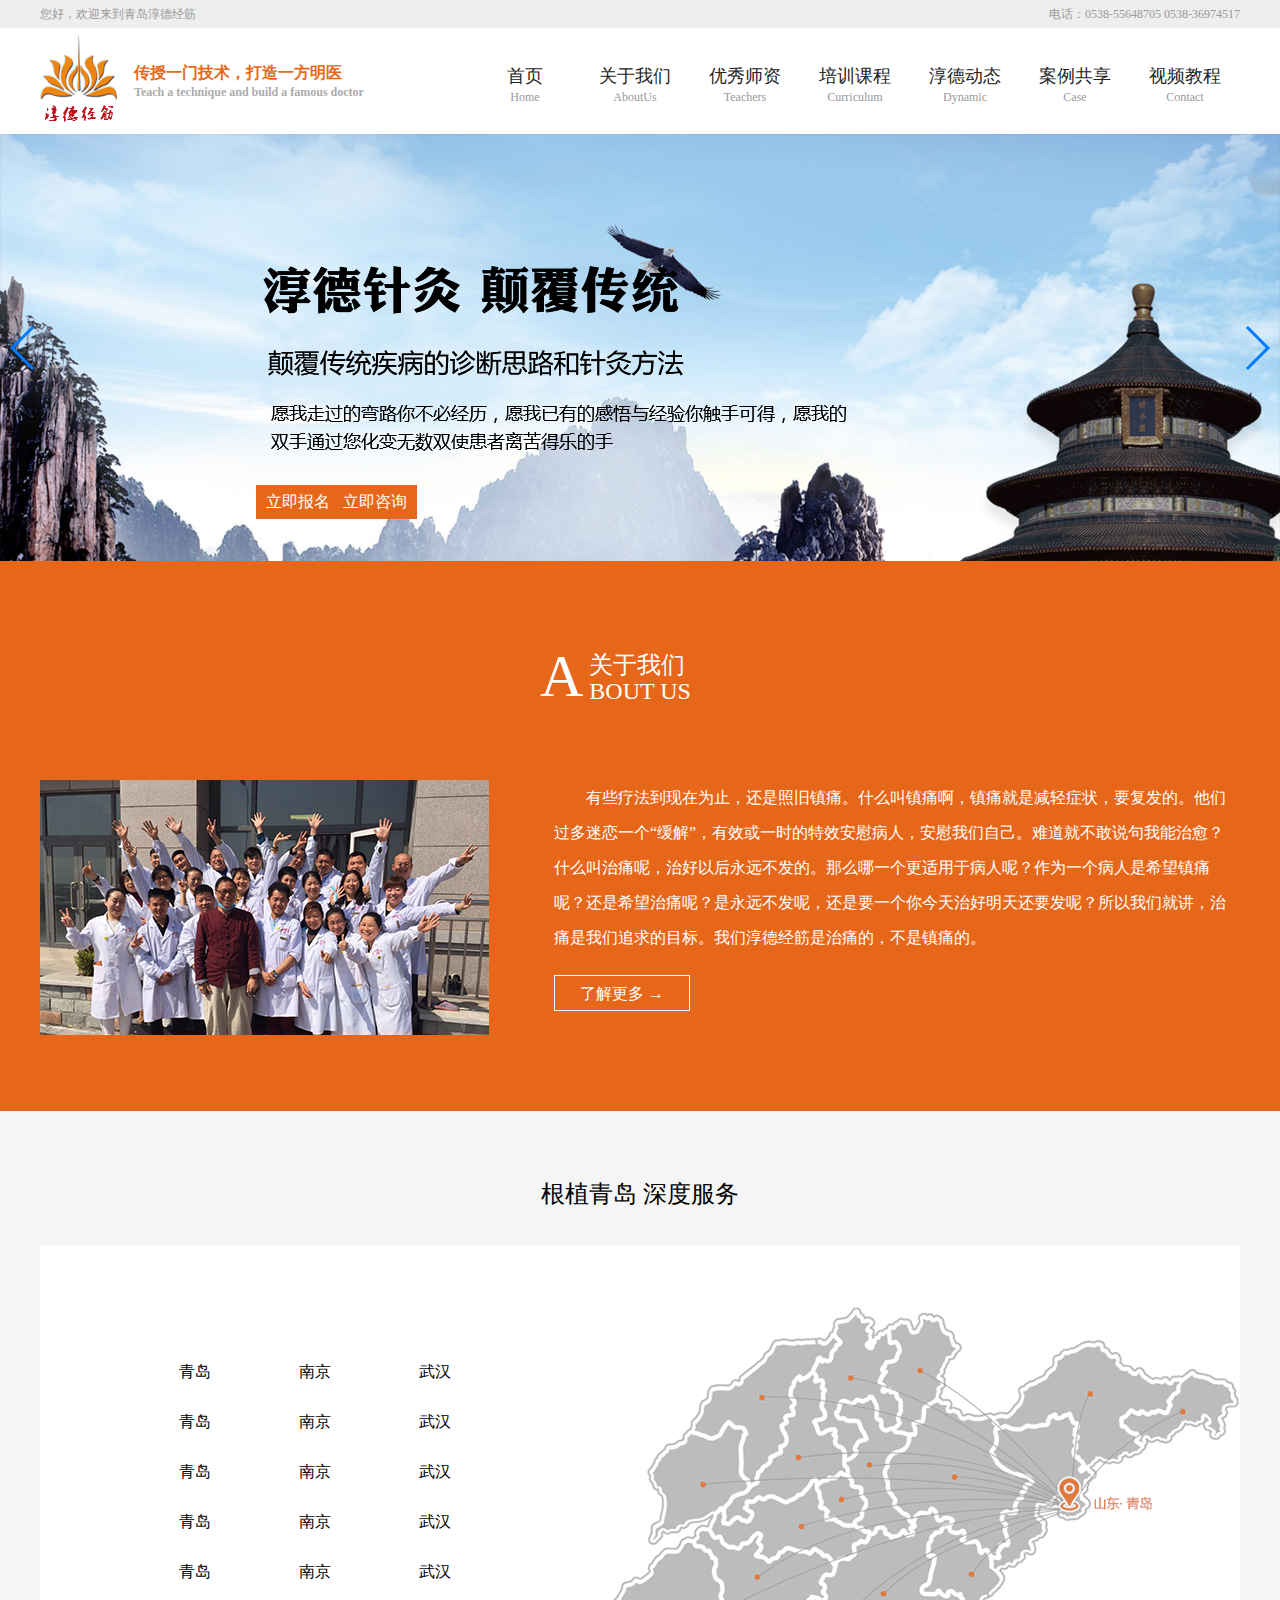
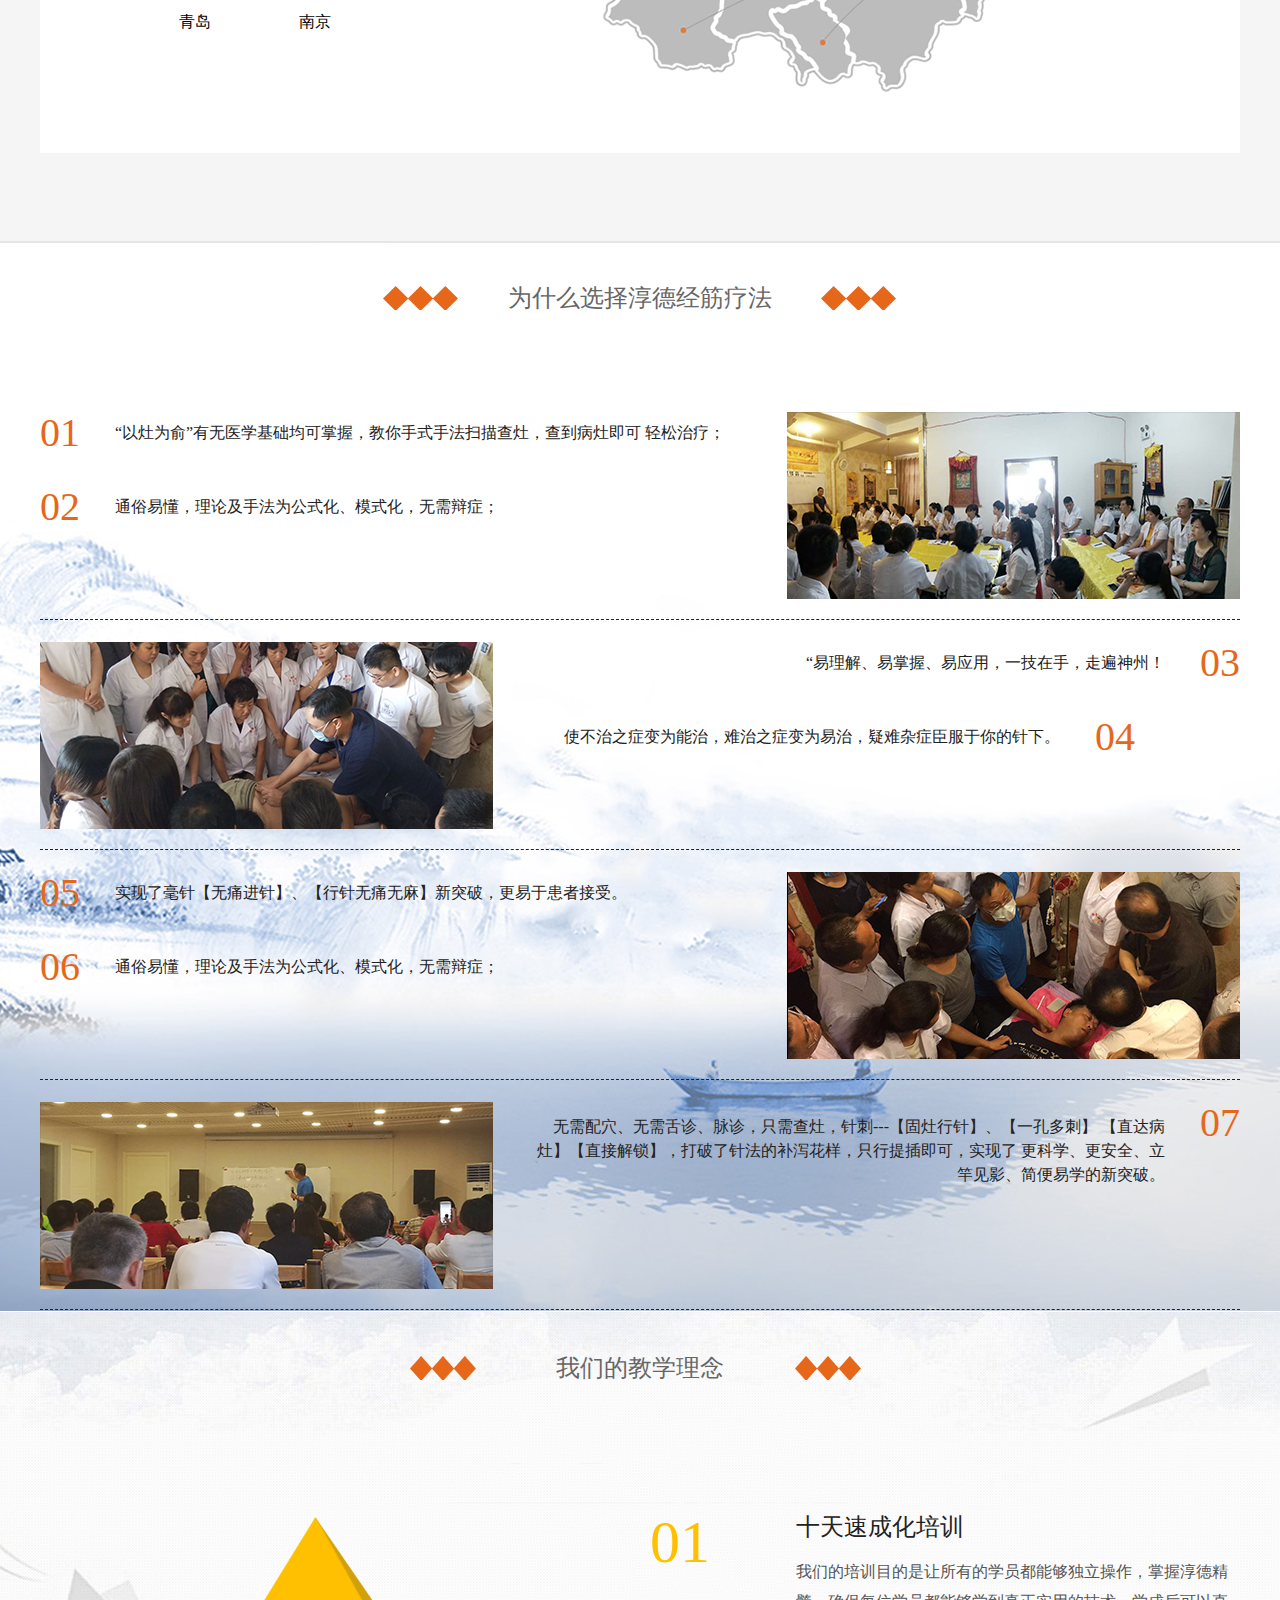
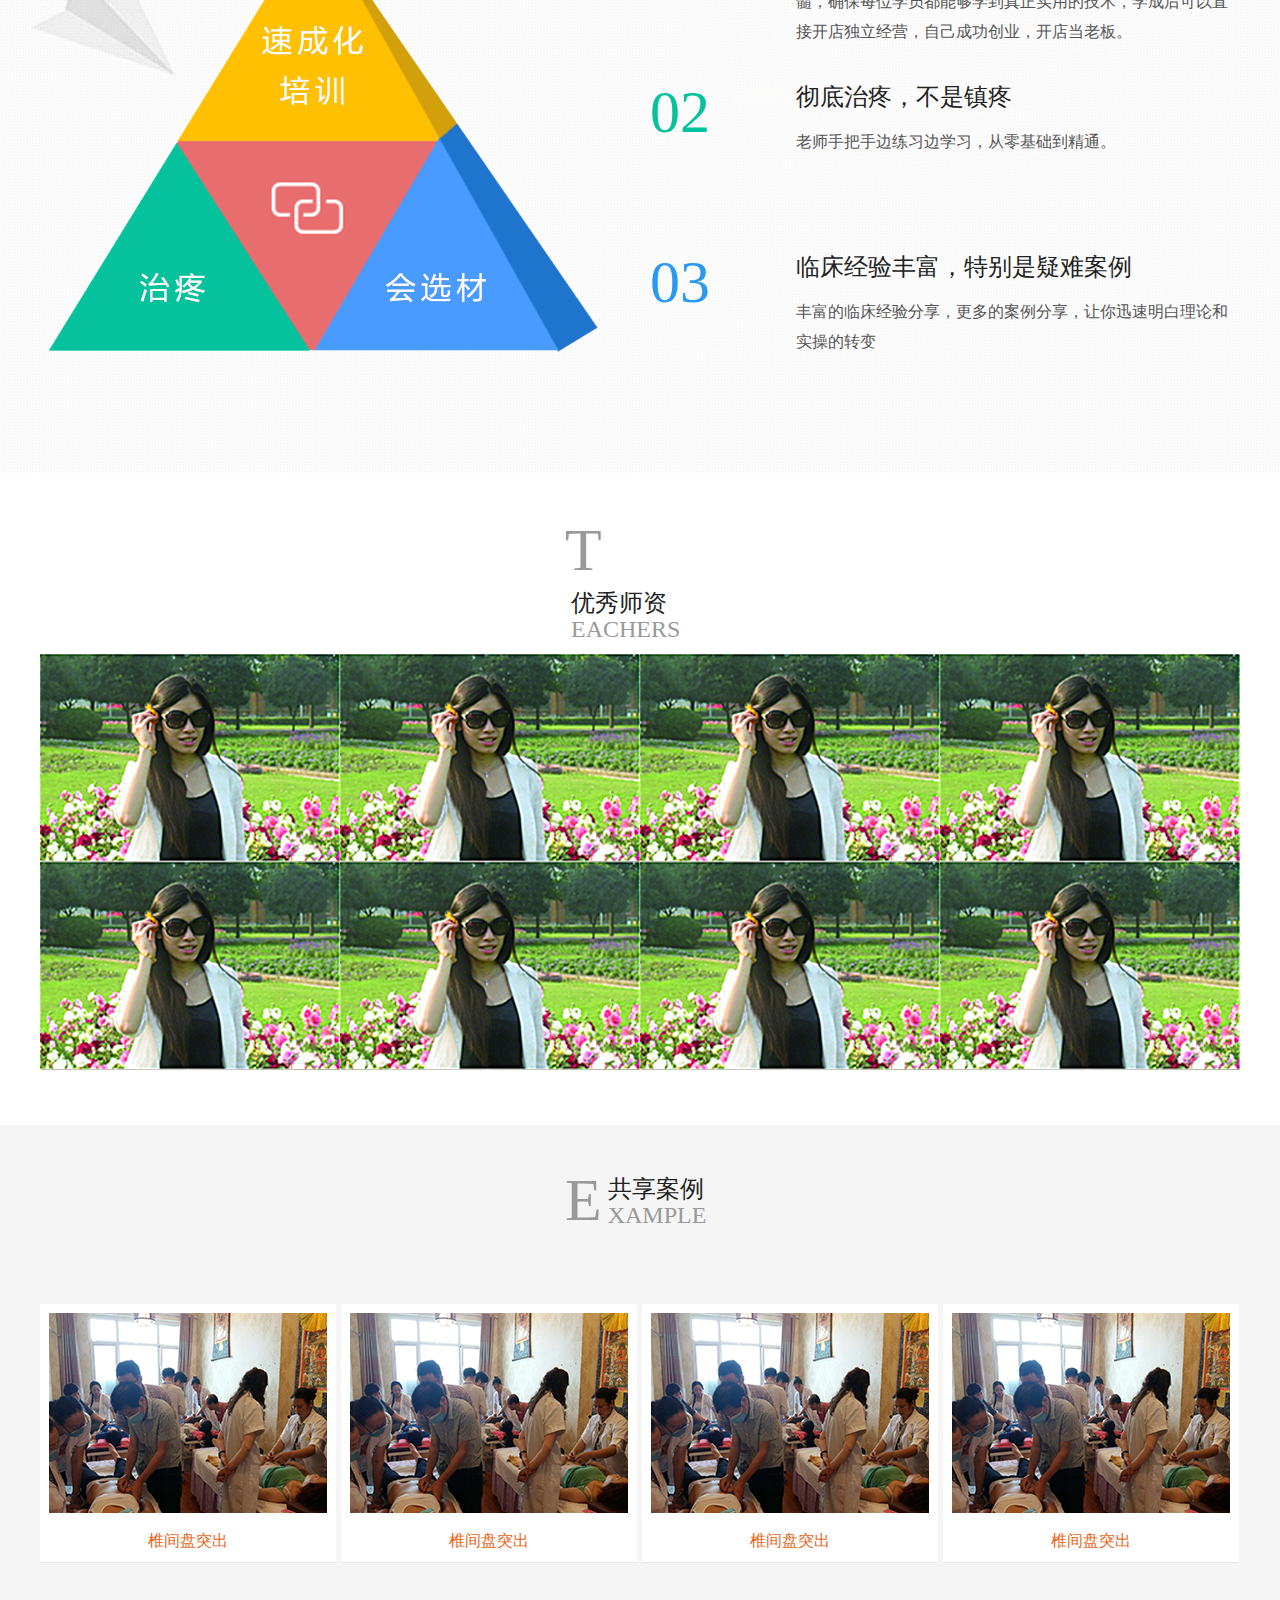
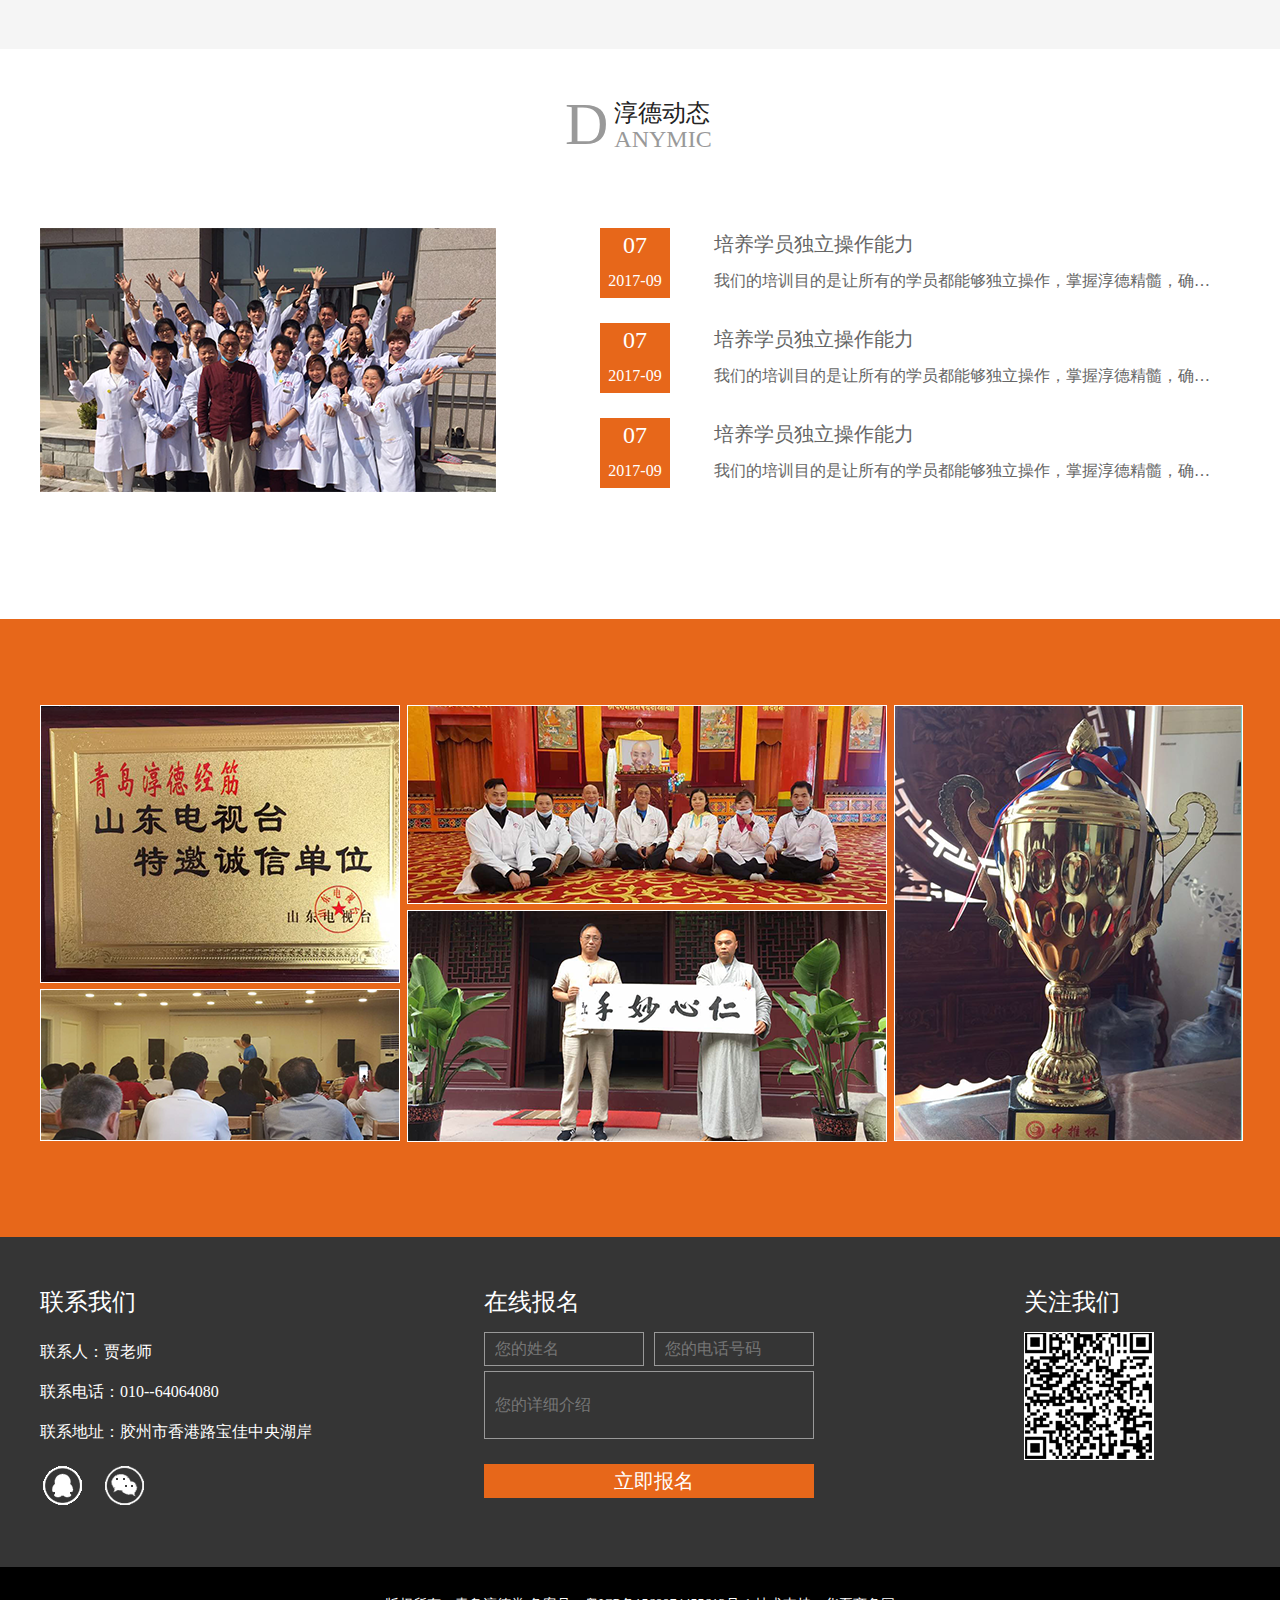
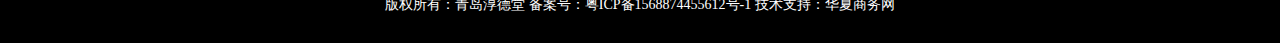
<file: 927/index.html>
<!DOCTYPE html>
<html lang="en">
<head>
    <meta charset="UTF-8">
    <meta http-equiv="X-UA-Compatible" content="IE=edge">
    <meta name="viewport" content="width=device-width, initial-scale=1">
    <title>首页</title>
    <link href="style/style.css" rel="stylesheet" type="text/css" /> 
    <link href="style/mb.css" rel="stylesheet" type="text/css" /> 
    <link href="style/swiper.css" rel="stylesheet" type="text/css" />
    <link href="style/animate.css" rel="stylesheet" type="text/css" />
    <link rel="icon" href="images/iconlogo.png" type="image/png">
    <script type="text/javascript" src="js/jquery-3.2.1.js"></script>
    <script type="text/javascript" src="js/script.js"></script>
        <script type="text/javascript" src="js/swiper.jquery.js"></script>
</head>
<body>
    <div class="header w100 hidden-xs">
        <div class="header-mid w1200">
            <div class="header-mid-top">
                <p class="fl">您好，欢迎来到青岛淳德经筋</p>
                <p class="fr">电话：0538-55648705       0538-36974517</p>
            </div><div class="cl"></div>
            <div class="header-mid-bot">
                <div class="fl logo">
                    <img class="fl" src="images/logo.png"/>
                    <p class="fl">传授一门技术，打造一方明医<span class="disb">Teach a technique and build a famous doctor</span></p>
                </div>
                <ul class="menu fr">
                    <li class="fl">
                        <a href="#">首页<span class="disb">Home</span></a>
                    </li>
                    <li class="fl">
                        <a href="#">关于我们<span class="disb">AboutUs</span></a>
                    </li>
                    <li class="fl">
                        <a href="#">优秀师资<span class="disb">Teachers</span></a>
                    </li>
                    <li class="fl">
                        <a href="#">培训课程<span class="disb">Curriculum</span></a>
                    </li>
                    <li class="fl">
                        <a href="#">淳德动态<span class="disb">Dynamic</span></a>
                    </li>
                    <li class="fl">
                        <a href="#">案例共享<span class="disb">Case</span></a>
                    </li>
                    <li class="fl">
                        <a href="#">视频教程<span class="disb">Contact</span></a>
                    </li>
                </ul>
            </div>
        </div>
    </div> 
         <nav class="nav w100 visible-xs">
            <img class="nav-brand" src="images/logo.png"/>
            <img class="nav-btn" src="images/navbtn.png"/>
            <ul class="nav-menu">
                 <li class="active"><a href="index.html">首页</a></li>
                 <li><a href="#">关于我们</a></li>
                 <li><a href="#">优秀师资</a></li>
                 <li><a href="#">培训课程</a></li>
                 <li><a href="#">淳德动态</a></li>
                 <li><a href="#">案例共享</a></li>
                 <li><a href="#">视频教程</a></li>
             </ul>
        </nav>
    <script>
        $(function(){
            $(".nav-btn").click(function(){
                $(".nav-menu").slideToggle()
            })
        })
    </script>
    <div class="swiper-container w100 hidden-xs">
        <div class="swiper-wrapper">
            <div class="swiper-slide"><img src="images/banner1.png"/><img class="banner1-text animated fadeInLeft" src="images/banner-text.png"/></div>
            <div class="swiper-slide"><img src="images/banner1.png"/><img class="banner1-text animated fadeInLeft" src="images/banner-text.png"/></div>
            <div class="swiper-slide"><img src="images/banner1.png"/><img class="banner1-text animated fadeInLeft" src="images/banner-text.png"/></div>
        </div>
        <div class="swiper-button-next"></div>
        <div class="swiper-button-prev"></div>
        <a class="liji disi animated fadeInLeft" href="#">立即报名</a>
        <a class="lizx disi animated fadeInLeft" href="#">立即咨询</a>
    </div>
    <div class="swiper-container w100 visible-xs">
        <div class="swiper-wrapper">
            <div class="swiper-slide"><img src="images/banner1-mb.png"/></div>
            <div class="swiper-slide"><img src="images/banner1-mb.png"/></div>
            <div class="swiper-slide"><img src="images/banner1-mb.png"/></div>
        </div>
    </div>
    <div class="aboutus w100 xs-height-auto">
        <div class="aboutus-mid w1200 xs100 xs-padding-0">
            <div class="title m">
                <p class="letter fl">A</p>
                <p class="tit fl">关于我们<span class="disb">BOUT US</span></p>
            </div>
            <img class="aboutus-mid-l fl" src="images/about.png"/>
            <div class="aboutus-mid-r fr xs100">
                <p class="ind">     有些疗法到现在为止，还是照旧镇痛。什么叫镇痛啊，镇痛就是减轻症状，要复发的。他们过多迷恋一个“缓解”，有效或一时的特效安慰病人，安慰我们自己。难道就不敢说句我能治愈？什么叫治痛呢，治好以后永远不发的。那么哪一个更适用于病人呢？作为一个病人是希望镇痛呢？还是希望治痛呢？是永远不发呢，还是要一个你今天治好明天还要发呢？所以我们就讲，治痛是我们追求的目标。我们淳德经筋是治痛的，不是镇痛的。</p>
                <a href="#">了解更多 →</a>
            </div><div class="cl"></div>
        </div>
    </div>
    <div class="map w100 xs-height-auto">
        <div class="map-tit w100 text-c">根植青岛 深度服务</div>
        <div class="map-mid w1200 xs100">
            <ul class="city fl hidden-xs">
                <li class="fl">
                    <ul>
                        <li>青岛</li>
                        <li>青岛</li>
                        <li>青岛</li>
                        <li>青岛</li>
                        <li>青岛</li>
                        <li>青岛</li>
                    </ul>
                </li>
                <li class="fl">
                    <ul>
                        <li>南京</li>
                        <li>南京</li>
                        <li>南京</li>
                        <li>南京</li>
                        <li>南京</li>
                        <li>南京</li>
                    </ul>
                </li>
                <li class="fl">
                    <ul>
                        <li>武汉</li>
                        <li>武汉</li>
                        <li>武汉</li>
                        <li>武汉</li>
                        <li>武汉</li>
                    </ul>
                </li>
            </ul>
            <p class="city-mb visible-xs m">
                        青岛     青岛     青岛     青岛     青岛     青岛     <br><br>南京     南京     南京     南京     南京     南京     <br><br>武汉     武汉     武汉     武汉     南京     南京     
            </p>
            <img class="fr" src="images/map.png"/><div class="cl"></div>
        </div>
    </div><div class="cl"></div>
    <div class="why w100 xs-height-auto">
        <div class="why-mid w1200 xs100">
            <p class="why-tit text-c m">为什么选择淳德经筋疗法</p>
            <ul class="why-ul hidden-xs">
                <li>
                    <div class="why-p fl">
                        <p><span class="disb fl">01</span>“以灶为俞”有无医学基础均可掌握，教你手式手法扫描查灶，查到病灶即可
      轻松治疗；</p>
                        <p><span class="disb fl">02</span>通俗易懂，理论及手法为公式化、模式化，无需辩症；</p>
                    </div>
                    <img class="fr" src="images/why1.png"/>
                </li>
                <li>
                    <div class="why-p fr">
                        <p>“易理解、易掌握、易应用，一技在手，走遍神州！<span class="disb fr">03</span></p>
                        <p>使不治之症变为能治，难治之症变为易治，疑难杂症臣服于你的针下。<span class="disb fr">04</span></p>
                    </div>
                    <img class="fl" src="images/why2.png"/>
                </li>
                <li>
                    <div class="why-p fl">
                        <p><span class="disb fl">05</span>实现了毫针【无痛进针】、【行针无痛无麻】新突破，更易于患者接受。</p>
                        <p><span class="disb fl">06</span>通俗易懂，理论及手法为公式化、模式化，无需辩症；</p>
                    </div>
                    <img class="fr" src="images/why3.png"/><div class="cl"></div>
                </li>
                <li>
                    <div class="why-p fr">
                        <p >无需配穴、无需舌诊、脉诊，只需查灶，针刺---【固灶行针】、【一孔多刺】
【直达病灶】【直接解锁】，打破了针法的补泻花样，只行提插即可，实现了
更科学、更安全、立竿见影、简便易学的新突破。</p><span class="fr">07</span>
                    </div>
                    <img class="fl" src="images/why4.png"/>
                </li>
            </ul>
            <ul class="why-ul visible-xs">
                <li>
                    <div class="why-p fl">
                        <p><span class="disb fl">01</span>“以灶为俞”有无医学基础均可掌握，教你手式手法扫描查灶，查到病灶即可
      轻松治疗；</p>
                        <p><span class="disb fl">02</span>通俗易懂，理论及手法为公式化、模式化，无需辩症；</p>
                    </div>
                    <img class="fr" src="images/why1.png"/>
                </li>
                <li>
                    <div class="why-p fl">
                        <p><span class="disb fl">03</span>“易理解、易掌握、易应用，一技在手，走遍神州！</p>
                        <p><span class="disb fl">04</span>使不治之症变为能治，难治之症变为易治，疑难杂症臣服于你的针下。</p>
                    </div>
                    <img class="fr" src="images/why2.png"/>
                </li>
                <li>
                    <div class="why-p fl">
                        <p><span class="disb fl">05</span>实现了毫针【无痛进针】、【行针无痛无麻】新突破，更易于患者接受。</p>
                        <p><span class="disb fl">06</span>通俗易懂，理论及手法为公式化、模式化，无需辩症；</p>
                    </div>
                    <img class="fr" src="images/why3.png"/>
                </li>
                <li>
                    <div class="why-p fl">
                        <p><span class="disb fl">07</span>无需配穴、无需舌诊、脉诊，只需查灶，针刺---【固灶行针】、【一孔多刺】
【直达病灶】【直接解锁】，打破了针法的补泻花样，只行提插即可，实现了
更科学、更安全、立竿见影、简便易学的新突破。</p>
                    </div>
                    <img class="fl" src="images/why4.png"/>
                </li><div class="cl"></div>
            </ul>
        </div>
    </div><div class="cl"></div>
    <div class="idea w100 xs-height-auto">
        <div class="idea-mid w1200 xs100">
            <p class="idea-tit text-c m">我们的教学理念</p>
            <img class="idea-mid-l fl" src="images/linian1.png"/>
            <ul class="idea-mid-r fr xs100">
                <li>
                    <p class="idea-num idea-num1 fl">01</p>
                    <p class="idea-p fr"><span class="disb">十天速成化培训</span>我们的培训目的是让所有的学员都能够独立操作，掌握淳德精
髓，确保每位学员都能够学到真正实用的技术，学成后可以直
接开店独立经营，自己成功创业，开店当老板。</p><div class="cl"></div>
                </li>
                <li>
                    <p class="idea-num idea-num2 fl">02</p>
                    <p class="idea-p fr"><span class="disb">彻底治疼，不是镇疼</span>老师手把手边练习边学习，从零基础到精通。</p><div class="cl"></div>
                </li>
                <li>
                    <p class="idea-num idea-num3 fl">03</p>
                    <p class="idea-p fr"><span class="disb">临床经验丰富，特别是疑难案例</span>丰富的临床经验分享，更多的案例分享，让你迅速明白理论和
实操的转变</p>
                </li>
            </ul><div class="cl"></div>
        </div>
    </div><div class="cl"></div>
    <div class="teachers w100 xs-height-auto">
        <div class="teachers-mid w1200 xs100">
            <div class="title teachers-title m">
                <p class="letter teachers-letter fl">T</p>
                <p class="tit teachers-tit fl">优秀师资<span class="disb">EACHERS</span></p>
            </div>
            <a class="disb fl teacher">
                <img src="images/us1.png"/>
                <div class="teachers-cover"></div>
                <p class="name m">张三</p>
                <p class="teachers-more m">详细资料+</p>
            </a>
            <a class="disb fl teacher">
                <img src="images/us1.png"/>
                <div class="teachers-cover"></div>
                <p class="name m">张三</p>
                <p class="teachers-more m">详细资料+</p>
            </a>
            <a class="disb fl teacher">
                <img src="images/us1.png"/>
                <div class="teachers-cover"></div>
                <p class="name m">张三</p>
                <p class="teachers-more m">详细资料+</p>
            </a>
            <a class="disb fl teacher">
                <img src="images/us1.png"/>
                <div class="teachers-cover"></div>
                <p class="name m">张三</p>
                <p class="teachers-more m">详细资料+</p>
            </a>
            <a class="disb fl teacher">
                <img src="images/us1.png"/>
                <div class="teachers-cover"></div>
                <p class="name m">张三</p>
                <p class="teachers-more m">详细资料+</p>
            </a>
            <a class="disb fl teacher">
                <img src="images/us1.png"/>
                <div class="teachers-cover"></div>
                <p class="name m">张三</p>
                <p class="teachers-more m">详细资料+</p>
            </a>
            <a class="disb fl teacher">
                <img src="images/us1.png"/>
                <div class="teachers-cover"></div>
                <p class="name m">张三</p>
                <p class="teachers-more m">详细资料+</p>
            </a>
            <a class="disb fl teacher">
                <img src="images/us1.png"/>
                <div class="teachers-cover"></div>
                <p class="name m">张三</p>
                <p class="teachers-more m">详细资料+</p>
            </a>
        </div>
    </div><div class="cl"></div>
    <script>
        $(function(){
            $(".teacher").mouseover(function(){
                $(this).children(".teachers-cover").stop(true,true).slideDown(500) 
                $(this).children(".name").stop(true,true).slideDown(500) 
                $(this).children(".teachers-more").stop(true,true).slideDown(500) 
            })            
            $(".teacher").mouseout(function(){
                $(this).children(".teachers-cover").stop(true,true).slideUp(500)
                $(this).children(".name").stop(true,true).slideUp(500)
                $(this).children(".teachers-more").stop(true,true).slideUp(500)
            })            
            
        })
    </script>
    <div class="case w100 xs-height-auto">
        <div class="case-mid w1200">
            <div class="title teachers-title m">
                <p class="letter teachers-letter fl">E</p>
                <p class="tit teachers-tit fl">共享案例<span class="disb">XAMPLE</span></p>
            </div>
            <ul class="cases xs100">
                <li class="fl tran"><a href="#"><img class="m" src="images/01.png"/><p class="case-tit text-c">椎间盘突出</p></a></li>
                <li class="fl tran"><a href="#"><img class="m" src="images/01.png"/><p class="case-tit text-c">椎间盘突出</p></a></li>
                <li class="fl tran"><a href="#"><img class="m" src="images/01.png"/><p class="case-tit text-c">椎间盘突出</p></a></li>
                <li class="fl tran"><a href="#"><img class="m" src="images/01.png"/><p class="case-tit text-c">椎间盘突出</p></a></li>
            </ul>
        </div>
    </div><div class="cl"></div>
    <div class="news w100 xs-height-auto">
        <div class="news-mid w1200">
            <div class="title teachers-title m">
                <p class="letter teachers-letter fl">D</p>
                <p class="tit teachers-tit fl">淳德动态<span class="disb">ANYMIC</span></p>
            </div>
            <img class="news-l fl" src="images/indexnews.png"/>
            <ul class="news-r fr xs100">
                <li>
                    <a href="#">
                        <p class="date fl text-c">07<span class="disb">2017-09</span></p>   
                        <p class="news-tit fl text-o"><span class="disb">培养学员独立操作能力</span>我们的培训目的是让所有的学员都能够独立操作，掌握淳德精髓，确保每位……</p>
                    </a>
                </li>
                <li>
                    <a href="#">
                        <p class="date fl text-c">07<span class="disb">2017-09</span></p>   
                        <p class="news-tit fl text-o"><span class="disb">培养学员独立操作能力</span>我们的培训目的是让所有的学员都能够独立操作，掌握淳德精髓，确保每位……</p>
                    </a>
                </li>
                <li>
                    <a href="#">
                        <p class="date fl text-c">07<span class="disb">2017-09</span></p>   
                        <p class="news-tit fl text-o"><span class="disb">培养学员独立操作能力</span>我们的培训目的是让所有的学员都能够独立操作，掌握淳德精髓，确保每位……</p>
                    </a>
                </li>
            </ul><div class="cl"></div>
        </div>
    </div><div class="cl"></div>
    <div class="pic w100 xs-height-auto">
        <div class="pic-mid w1200">
            <img src="images/pic.png"/>
        </div>
    </div><div class="cl"></div>
    <div class="footer w100">
        <div class="footer-top xs-height-auto">
            <div class="footer-top-mid w1200">
                <div class="contact fl">
                    <p class="footer-tit">联系我们</p>
                    <p class="footer-p">联系人：贾老师</p>
                    <p class="footer-p">联系电话：010--64064080</p>
                    <p class="footer-p">联系地址：胶州市香港路宝佳中央湖岸</p>
                    <a class="fl" href="#"><img src="images/qq.png"/></a>
                    <a class="fl" href="#"><img src="images/wx.png"/></a>
                </div>
                <div class="online fl">
                    <p class="footer-tit">在线报名</p>
                    <form>
                        <input class="fl text-1" type="text" placeholder="您的姓名"/>
                        <input class="fl text-1" type="text" placeholder="您的电话号码"/>
                        <input class="text-2" type="text" placeholder="您的详细介绍"/>
                        <input type="submit" value="立即报名"  />
                    </form>
                </div>
                <div class="ewm fl">
                    <p class="footer-tit">关注我们</p>
                    <img class="xs80" src="images/ewm.png"/>
                </div><div class="cl"></div>
            </div><div class="cl"></div>
        </div><div class="cl"></div>
        <div class="footer-bot hidden-xs">版权所有：青岛淳德堂      备案号：粤ICP备1568874455612号-1     技术支持：华夏商务网 </div>
        <div class="footer-bot visible-xs">版权所有：青岛淳德堂 技术支持：华夏商务网 </div>
    </div>
 <script>
    var swiper = new Swiper('.swiper-container', {
        pagination: '.swiper-pagination',
        nextButton: '.swiper-button-next',
        prevButton: '.swiper-button-prev',
        paginationClickable: true,
        spaceBetween: 30,
        centeredSlides: true,
        autoplay: 2500,
        autoplayDisableOnInteraction: false,
        loop: true
    });
</script>
</body>
</html>
</file>
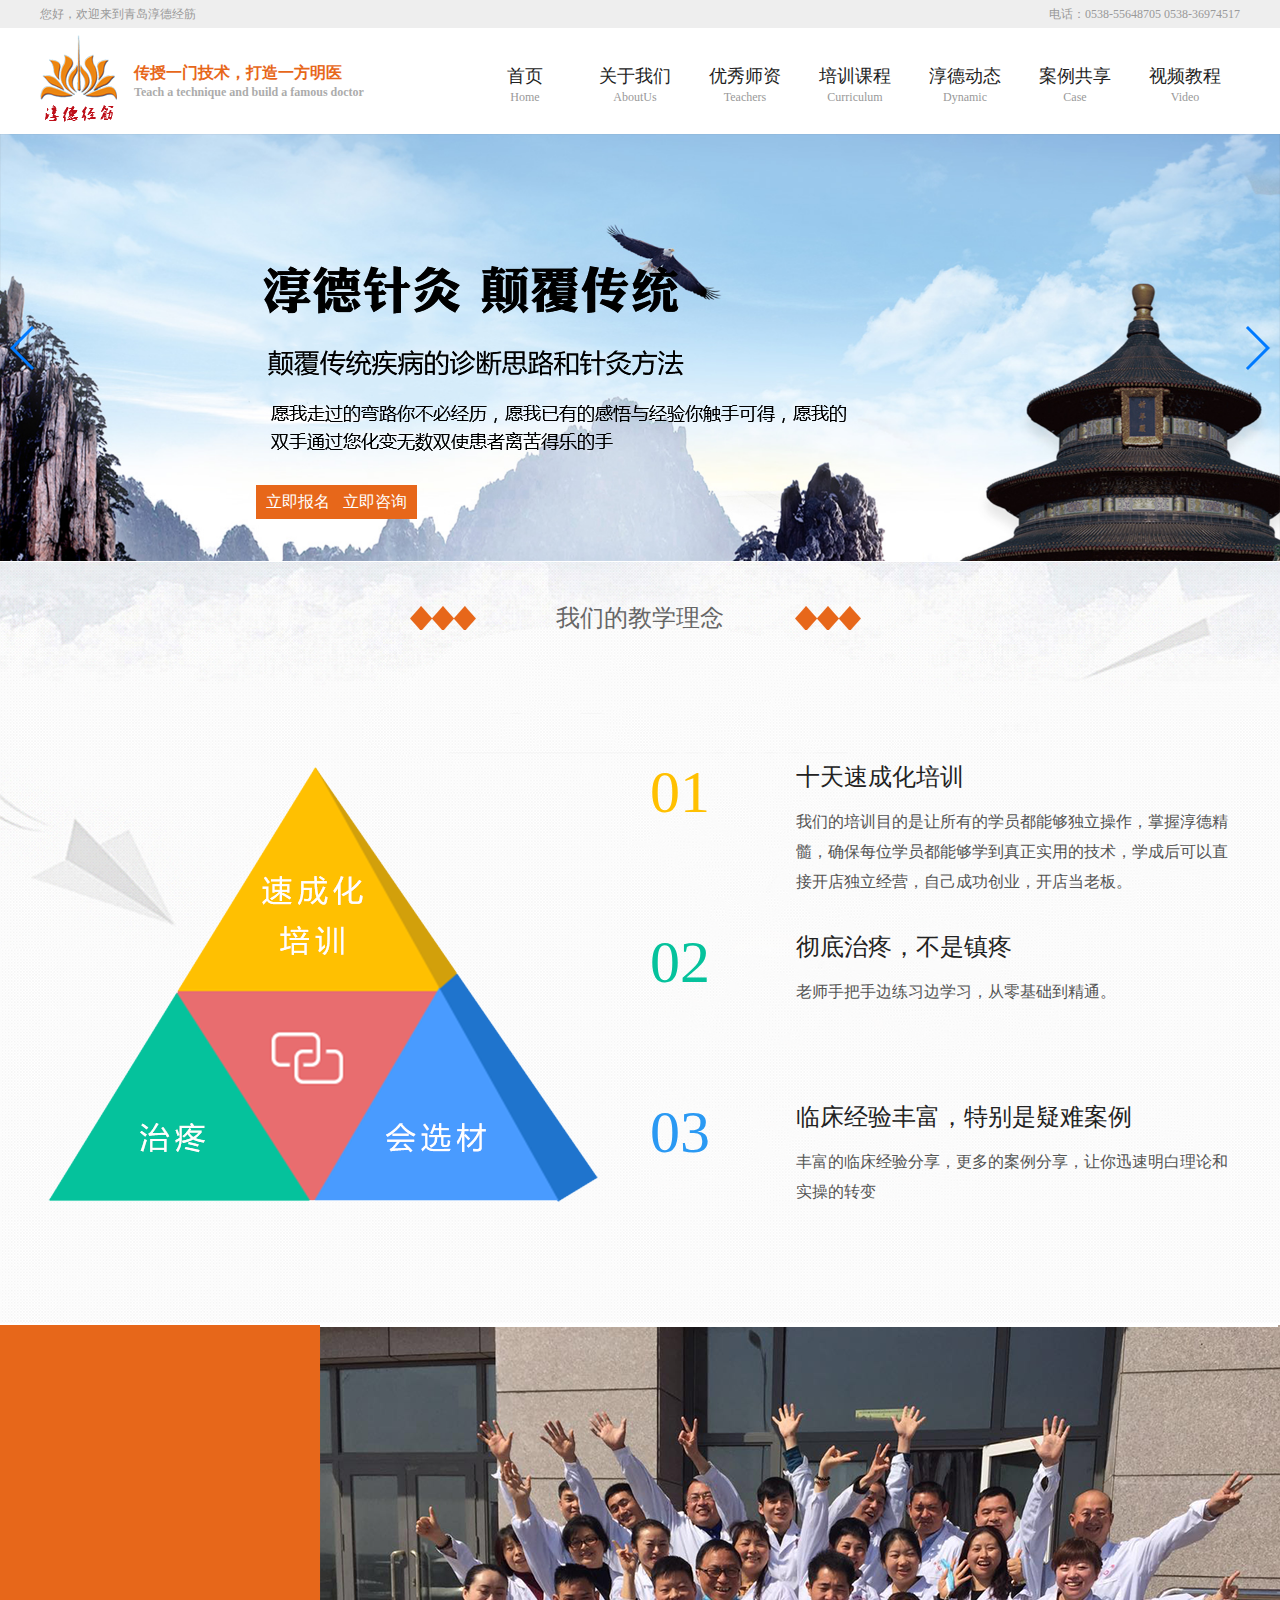
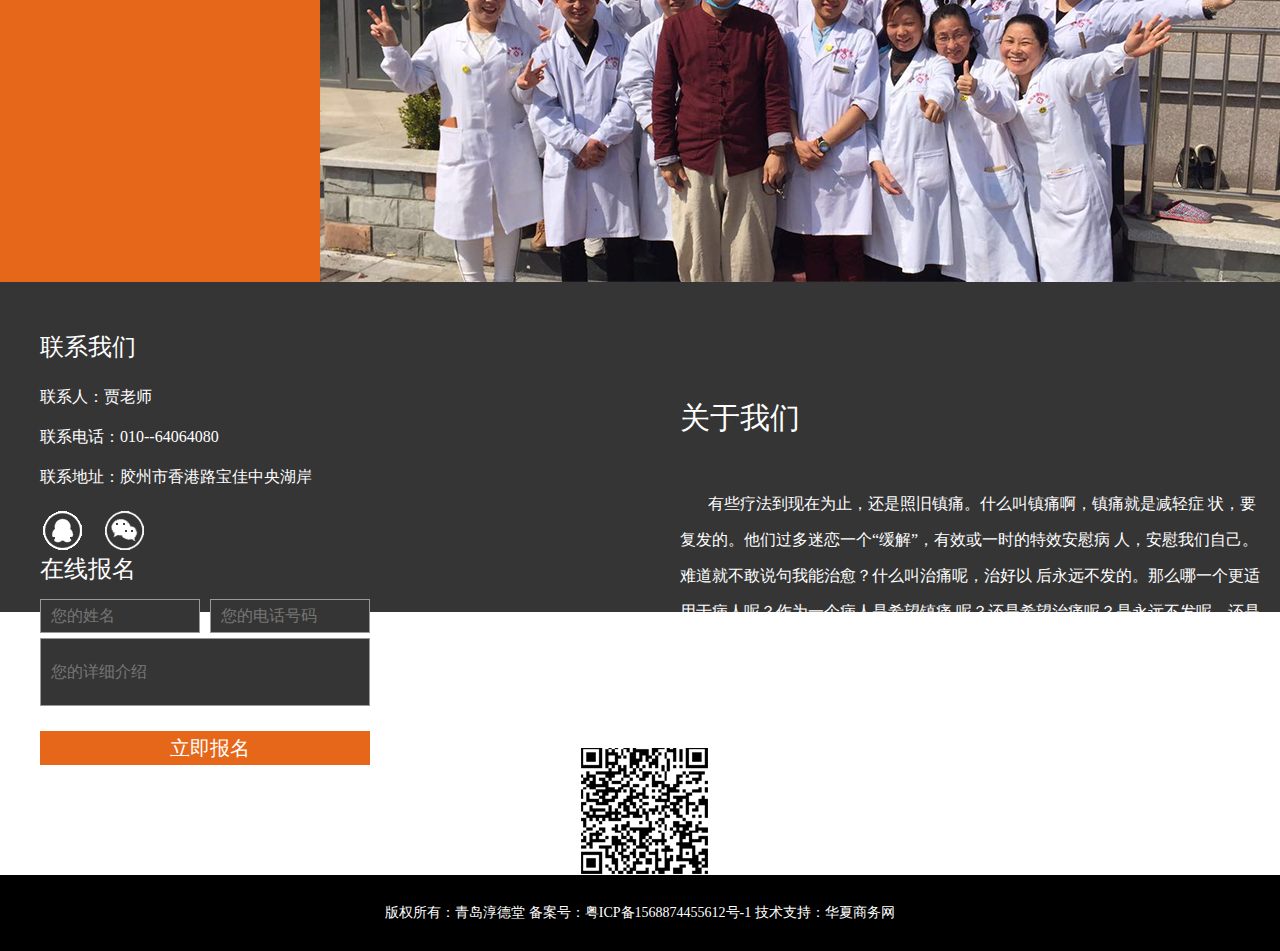
<file: 927/aboutus.html>
<!DOCTYPE html>
<html lang="en">
<head>
    <meta charset="UTF-8">
    <meta http-equiv="X-UA-Compatible" content="IE=edge">
    <meta name="viewport" content="width=device-width, initial-scale=1">
    <title>关于我们</title>
    <link href="style/style.css" rel="stylesheet" type="text/css" /> 
    <link href="style/mb.css" rel="stylesheet" type="text/css" /> 
    <link href="style/swiper.css" rel="stylesheet" type="text/css" />
    <link href="style/animate.css" rel="stylesheet" type="text/css" />
    <link rel="icon" href="images/iconlogo.png" type="image/png">
    <script type="text/javascript" src="js/jquery-3.2.1.js"></script>
    <script type="text/javascript" src="js/script.js"></script>
        <script type="text/javascript" src="js/swiper.jquery.js"></script>
</head>
<body>
     <div class="header w100 hidden-xs">
        <div class="header-mid w1200">
            <div class="header-mid-top">
                <p class="fl">您好，欢迎来到青岛淳德经筋</p>
                <p class="fr">电话：0538-55648705       0538-36974517</p>
            </div><div class="cl"></div>
            <div class="header-mid-bot">
                <div class="fl logo">
                    <img class="fl" src="images/logo.png"/>
                    <p class="fl">传授一门技术，打造一方明医<span class="disb">Teach a technique and build a famous doctor</span></p>
                </div>
                <ul class="menu fr">
                    <li class="fl">
                        <a href="index.html">首页<span class="disb">Home</span></a>
                    </li>
                    <li class="fl">
                        <a href="aboutus.html">关于我们<span class="disb">AboutUs</span></a>
                    </li>
                    <li class="fl">
                        <a href="teachers.html">优秀师资<span class="disb">Teachers</span></a>
                    </li>
                    <li class="fl">
                        <a href="course.html">培训课程<span class="disb">Curriculum</span></a>
                    </li>
                    <li class="fl">
                        <a href="news.html">淳德动态<span class="disb">Dynamic</span></a>
                    </li>
                    <li class="fl">
                        <a href="sharecase.html">案例共享<span class="disb">Case</span></a>
                    </li>
                    <li class="fl">
                        <a href="video.html">视频教程<span class="disb">Video</span></a>
                    </li>
                </ul>
            </div>
        </div>
    </div> 
         <nav class="nav w100 visible-xs">
            <img class="nav-brand" src="images/logo.png"/>
            <img class="nav-btn" src="images/navbtn.png"/>
            <ul class="nav-menu">
                 <li class="active"><a href="index.html">首页</a></li>
                 <li><a href="aboutus.html">关于我们</a></li>
                 <li><a href="teachers.html">优秀师资</a></li>
                 <li><a href="course.html">培训课程</a></li>
                 <li><a href="news.html">淳德动态</a></li>
                 <li><a href="sharecase.html">案例共享</a></li>
                 <li><a href="video.html">视频教程</a></li>
             </ul>
        </nav>
    <script>
        $(function(){
            $(".nav-btn").click(function(){
                $(".nav-menu").slideToggle()
            })
        })
    </script>
    <div class="swiper-container w100 hidden-xs">
        <div class="swiper-wrapper">
            <div class="swiper-slide"><img src="images/banner1.png"/><img class="banner1-text animated fadeInLeft" src="images/banner-text.png"/></div>
            <div class="swiper-slide"><img src="images/banner1.png"/><img class="banner1-text animated fadeInLeft" src="images/banner-text.png"/></div>
            <div class="swiper-slide"><img src="images/banner1.png"/><img class="banner1-text animated fadeInLeft" src="images/banner-text.png"/></div>
        </div>
        <div class="swiper-button-next"></div>
        <div class="swiper-button-prev"></div>
        <a class="liji disi animated fadeInLeft" href="#">立即报名</a>
        <a class="lizx disi animated fadeInLeft" href="#">立即咨询</a>
    </div>
    <div class="swiper-container w100 visible-xs">
        <div class="swiper-wrapper">
            <div class="swiper-slide"><img src="images/banner1-mb.png"/></div>
            <div class="swiper-slide"><img src="images/banner1-mb.png"/></div>
            <div class="swiper-slide"><img src="images/banner1-mb.png"/></div>
        </div>
    </div>
    <div class="idea w100 xs-height-auto">
        <div class="idea-mid w1200 xs100">
            <p class="idea-tit text-c m">我们的教学理念</p>
            <img class="idea-mid-l fl" src="images/linian1.png"/>
            <ul class="idea-mid-r fr xs100">
                <li>
                    <p class="idea-num idea-num1 fl">01</p>
                    <p class="idea-p fr"><span class="disb">十天速成化培训</span>我们的培训目的是让所有的学员都能够独立操作，掌握淳德精
髓，确保每位学员都能够学到真正实用的技术，学成后可以直
接开店独立经营，自己成功创业，开店当老板。</p><div class="cl"></div>
                </li>
                <li>
                    <p class="idea-num idea-num2 fl">02</p>
                    <p class="idea-p fr"><span class="disb">彻底治疼，不是镇疼</span>老师手把手边练习边学习，从零基础到精通。</p><div class="cl"></div>
                </li>
                <li>
                    <p class="idea-num idea-num3 fl">03</p>
                    <p class="idea-p fr"><span class="disb">临床经验丰富，特别是疑难案例</span>丰富的临床经验分享，更多的案例分享，让你迅速明白理论和
实操的转变</p>
                </li>
            </ul><div class="cl"></div>
        </div>
    </div><div class="cl"></div>
    <div class="aboutus-aboutus w100 hidden-xs">
        <img class="fr" src="images/about1.png"/>
        <p class="fr"><span class="disb">关于我们</span>&nbsp;&nbsp;&nbsp;&nbsp;&nbsp;&nbsp;&nbsp;有些疗法到现在为止，还是照旧镇痛。什么叫镇痛啊，镇痛就是减轻症
状，要复发的。他们过多迷恋一个“缓解”，有效或一时的特效安慰病
人，安慰我们自己。难道就不敢说句我能治愈？什么叫治痛呢，治好以
后永远不发的。那么哪一个更适用于病人呢？作为一个病人是希望镇痛
呢？还是希望治痛呢？是永远不发呢，还是要一个你今天治好明天还要
            发呢？所以我们就讲，治痛是我们追求的目标。我们淳德经筋是治痛的，不是镇痛的。</p><div class="cl"></div>
    </div>
    <div class="aboutus-aboutus w100 xs-height-auto visible-xs xs100">
        <p><span class="disb">关于我们</span>有些疗法到现在为止，还是照旧镇痛。什么叫镇痛啊，镇痛就是减轻症
状，要复发的。他们过多迷恋一个“缓解”，有效或一时的特效安慰病
人，安慰我们自己。难道就不敢说句我能治愈？什么叫治痛呢，治好以
后永远不发的。那么哪一个更适用于病人呢？作为一个病人是希望镇痛
呢？还是希望治痛呢？是永远不发呢，还是要一个你今天治好明天还要
            发呢？所以我们就讲，治痛是我们追求的目标。我们淳德经筋是治痛的，不是镇痛的。</p>
        <img src="images/about1.png"/>
        <div class="cl"></div>
    </div>
    <div class="footer w100">
        <div class="footer-top xs-height-auto">
            <div class="footer-top-mid w1200">
                <div class="contact fl">
                    <p class="footer-tit">联系我们</p>
                    <p class="footer-p">联系人：贾老师</p>
                    <p class="footer-p">联系电话：010--64064080</p>
                    <p class="footer-p">联系地址：胶州市香港路宝佳中央湖岸</p>
                    <a class="fl" href="#"><img src="images/qq.png"/></a>
                    <a class="fl" href="#"><img src="images/wx.png"/></a>
                </div>
                <div class="online fl">
                    <p class="footer-tit">在线报名</p>
                    <form>
                        <input class="fl text-1" type="text" placeholder="您的姓名"/>
                        <input class="fl text-1" type="text" placeholder="您的电话号码"/>
                        <input class="text-2" type="text" placeholder="您的详细介绍"/>
                        <input type="submit" value="立即报名"  />
                    </form>
                </div>
                <div class="ewm fl">
                    <p class="footer-tit">关注我们</p>
                    <img class="xs80" src="images/ewm.png"/>
                </div><div class="cl"></div>
            </div><div class="cl"></div>
        </div><div class="cl"></div>
        <div class="footer-bot hidden-xs">版权所有：青岛淳德堂      备案号：粤ICP备1568874455612号-1     技术支持：华夏商务网 </div>
        <div class="footer-bot visible-xs">版权所有：青岛淳德堂 技术支持：华夏商务网 </div>
    </div>
 <script>
    var swiper = new Swiper('.swiper-container', {
        pagination: '.swiper-pagination',
        nextButton: '.swiper-button-next',
        prevButton: '.swiper-button-prev',
        paginationClickable: true,
        spaceBetween: 30,
        centeredSlides: true,
        autoplay: 2500,
        autoplayDisableOnInteraction: false,
        loop: true
    });
</script>
</body>
</html>
</file>
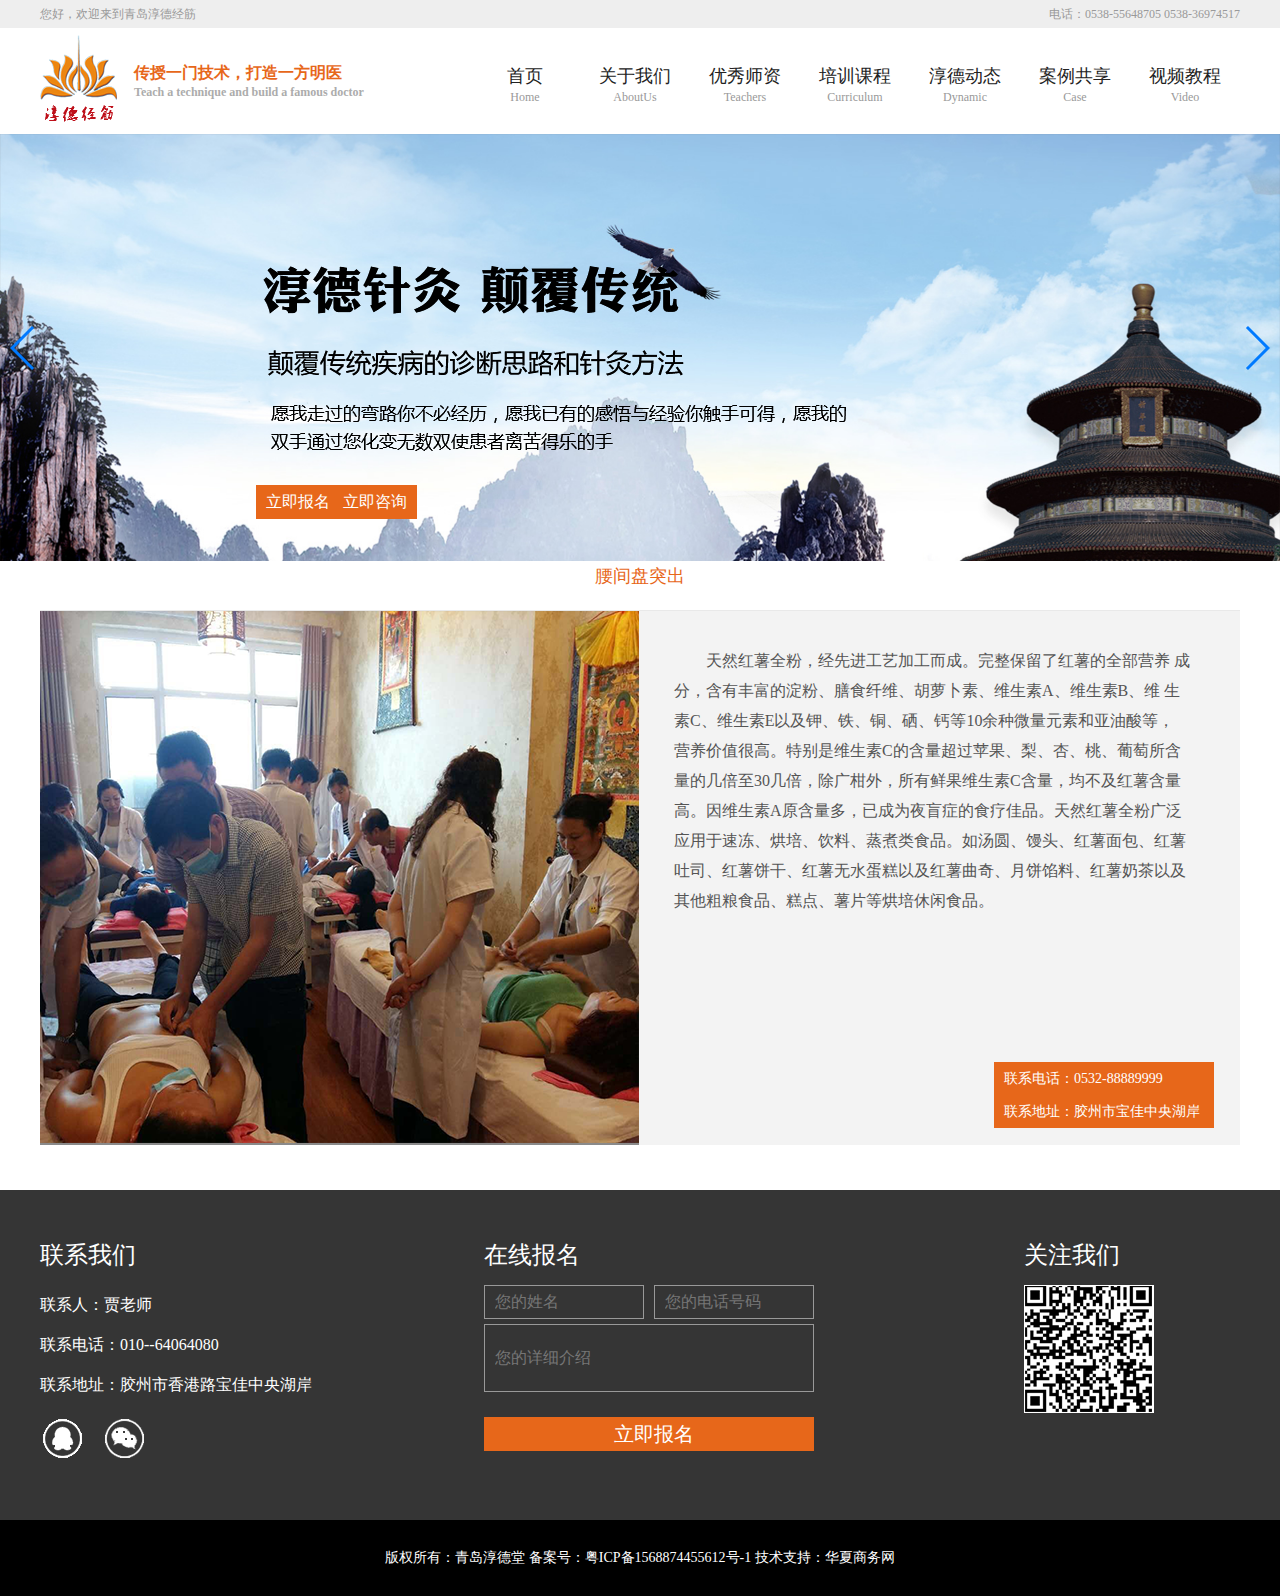
<file: 927/casedetail.html>
<!DOCTYPE html>
<html lang="en">
<head>
    <meta charset="UTF-8">
    <meta http-equiv="X-UA-Compatible" content="IE=edge">
    <meta name="viewport" content="width=device-width, initial-scale=1">
    <title>案例详情</title>
    <link href="style/style.css" rel="stylesheet" type="text/css" /> 
    <link href="style/mb.css" rel="stylesheet" type="text/css" /> 
    <link href="style/swiper.css" rel="stylesheet" type="text/css" />
    <link href="style/animate.css" rel="stylesheet" type="text/css" />
    <link rel="icon" href="images/iconlogo.png" type="image/png">
    <script type="text/javascript" src="js/jquery-3.2.1.js"></script>
    <script type="text/javascript" src="js/script.js"></script>
        <script type="text/javascript" src="js/swiper.jquery.js"></script>
</head>
<body>
     <div class="header w100 hidden-xs">
        <div class="header-mid w1200">
            <div class="header-mid-top">
                <p class="fl">您好，欢迎来到青岛淳德经筋</p>
                <p class="fr">电话：0538-55648705       0538-36974517</p>
            </div><div class="cl"></div>
            <div class="header-mid-bot">
                <div class="fl logo">
                    <img class="fl" src="images/logo.png"/>
                    <p class="fl">传授一门技术，打造一方明医<span class="disb">Teach a technique and build a famous doctor</span></p>
                </div>
                <ul class="menu fr">
                    <li class="fl">
                        <a href="index.html">首页<span class="disb">Home</span></a>
                    </li>
                    <li class="fl">
                        <a href="aboutus.html">关于我们<span class="disb">AboutUs</span></a>
                    </li>
                    <li class="fl">
                        <a href="teachers.html">优秀师资<span class="disb">Teachers</span></a>
                    </li>
                    <li class="fl">
                        <a href="course.html">培训课程<span class="disb">Curriculum</span></a>
                    </li>
                    <li class="fl">
                        <a href="news.html">淳德动态<span class="disb">Dynamic</span></a>
                    </li>
                    <li class="fl">
                        <a href="sharecase.html">案例共享<span class="disb">Case</span></a>
                    </li>
                    <li class="fl">
                        <a href="video.html">视频教程<span class="disb">Video</span></a>
                    </li>
                </ul>
            </div>
        </div>
    </div> 
         <nav class="nav w100 visible-xs">
            <img class="nav-brand" src="images/logo.png"/>
            <img class="nav-btn" src="images/navbtn.png"/>
            <ul class="nav-menu">
                 <li class="active"><a href="index.html">首页</a></li>
                 <li><a href="aboutus.html">关于我们</a></li>
                 <li><a href="teachers.html">优秀师资</a></li>
                 <li><a href="course.html">培训课程</a></li>
                 <li><a href="news.html">淳德动态</a></li>
                 <li><a href="sharecase.html">案例共享</a></li>
                 <li><a href="video.html">视频教程</a></li>
             </ul>
        </nav>
    <script>
        $(function(){
            $(".nav-btn").click(function(){
                $(".nav-menu").slideToggle()
            })
        })
    </script>
    <div class="swiper-container w100 hidden-xs">
        <div class="swiper-wrapper">
            <div class="swiper-slide"><img src="images/banner1.png"/><img class="banner1-text animated fadeInLeft" src="images/banner-text.png"/></div>
            <div class="swiper-slide"><img src="images/banner1.png"/><img class="banner1-text animated fadeInLeft" src="images/banner-text.png"/></div>
            <div class="swiper-slide"><img src="images/banner1.png"/><img class="banner1-text animated fadeInLeft" src="images/banner-text.png"/></div>
        </div>
        <div class="swiper-button-next"></div>
        <div class="swiper-button-prev"></div>
        <a class="liji disi animated fadeInLeft" href="#">立即报名</a>
        <a class="lizx disi animated fadeInLeft" href="#">立即咨询</a>
    </div>
    <div class="swiper-container w100 visible-xs">
        <div class="swiper-wrapper">
            <div class="swiper-slide"><img src="images/banner1-mb.png"/></div>
            <div class="swiper-slide"><img src="images/banner1-mb.png"/></div>
            <div class="swiper-slide"><img src="images/banner1-mb.png"/></div>
        </div>
    </div>
    <div class="casedetail w100 xs-height-auto">
        <div class="casedetial-mid w1200">
            <p class="case-tit w100 text-c">腰间盘突出</p>
            <div class="casedetail-detail w1200 xs-height-auto">
                <img class="fl xs100" src="images/casedetail.png"/>
                <p class="detail-p ind fl">       天然红薯全粉，经先进工艺加工而成。完整保留了红薯的全部营养
成分，含有丰富的淀粉、膳食纤维、胡萝卜素、维生素A、维生素B、维
生素C、维生素E以及钾、铁、铜、硒、钙等10余种微量元素和亚油酸等，
营养价值很高。特别是维生素C的含量超过苹果、梨、杏、桃、葡萄所含
量的几倍至30几倍，除广柑外，所有鲜果维生素C含量，均不及红薯含量
高。因维生素A原含量多，已成为夜盲症的食疗佳品。天然红薯全粉广泛
应用于速冻、烘培、饮料、蒸煮类食品。如汤圆、馒头、红薯面包、红薯
吐司、红薯饼干、红薯无水蛋糕以及红薯曲奇、月饼馅料、红薯奶茶以及
其他粗粮食品、糕点、薯片等烘培休闲食品。<span class="disb detail-contact">联系电话：0532-88889999<br>联系地址：胶州市宝佳中央湖岸</span></p><div class="cl"></div>
                
            </div>
        </div>
    </div><div class="cl"></div>
    <div class="footer w100">
        <div class="footer-top xs-height-auto">
            <div class="footer-top-mid w1200">
                <div class="contact fl">
                    <p class="footer-tit">联系我们</p>
                    <p class="footer-p">联系人：贾老师</p>
                    <p class="footer-p">联系电话：010--64064080</p>
                    <p class="footer-p">联系地址：胶州市香港路宝佳中央湖岸</p>
                    <a class="fl" href="#"><img src="images/qq.png"/></a>
                    <a class="fl" href="#"><img src="images/wx.png"/></a>
                </div>
                <div class="online fl">
                    <p class="footer-tit">在线报名</p>
                    <form>
                        <input class="fl text-1" type="text" placeholder="您的姓名"/>
                        <input class="fl text-1" type="text" placeholder="您的电话号码"/>
                        <input class="text-2" type="text" placeholder="您的详细介绍"/>
                        <input type="submit" value="立即报名"  />
                    </form>
                </div>
                <div class="ewm fl">
                    <p class="footer-tit">关注我们</p>
                    <img class="xs80" src="images/ewm.png"/>
                </div><div class="cl"></div>
            </div><div class="cl"></div>
        </div><div class="cl"></div>
        <div class="footer-bot hidden-xs">版权所有：青岛淳德堂      备案号：粤ICP备1568874455612号-1     技术支持：华夏商务网 </div>
        <div class="footer-bot visible-xs">版权所有：青岛淳德堂 技术支持：华夏商务网 </div>
    </div>
 <script>
    var swiper = new Swiper('.swiper-container', {
        pagination: '.swiper-pagination',
        nextButton: '.swiper-button-next',
        prevButton: '.swiper-button-prev',
        paginationClickable: true,
        spaceBetween: 30,
        centeredSlides: true,
        autoplay: 2500,
        autoplayDisableOnInteraction: false,
        loop: true
    });
</script>
</body>
</html>
</file>
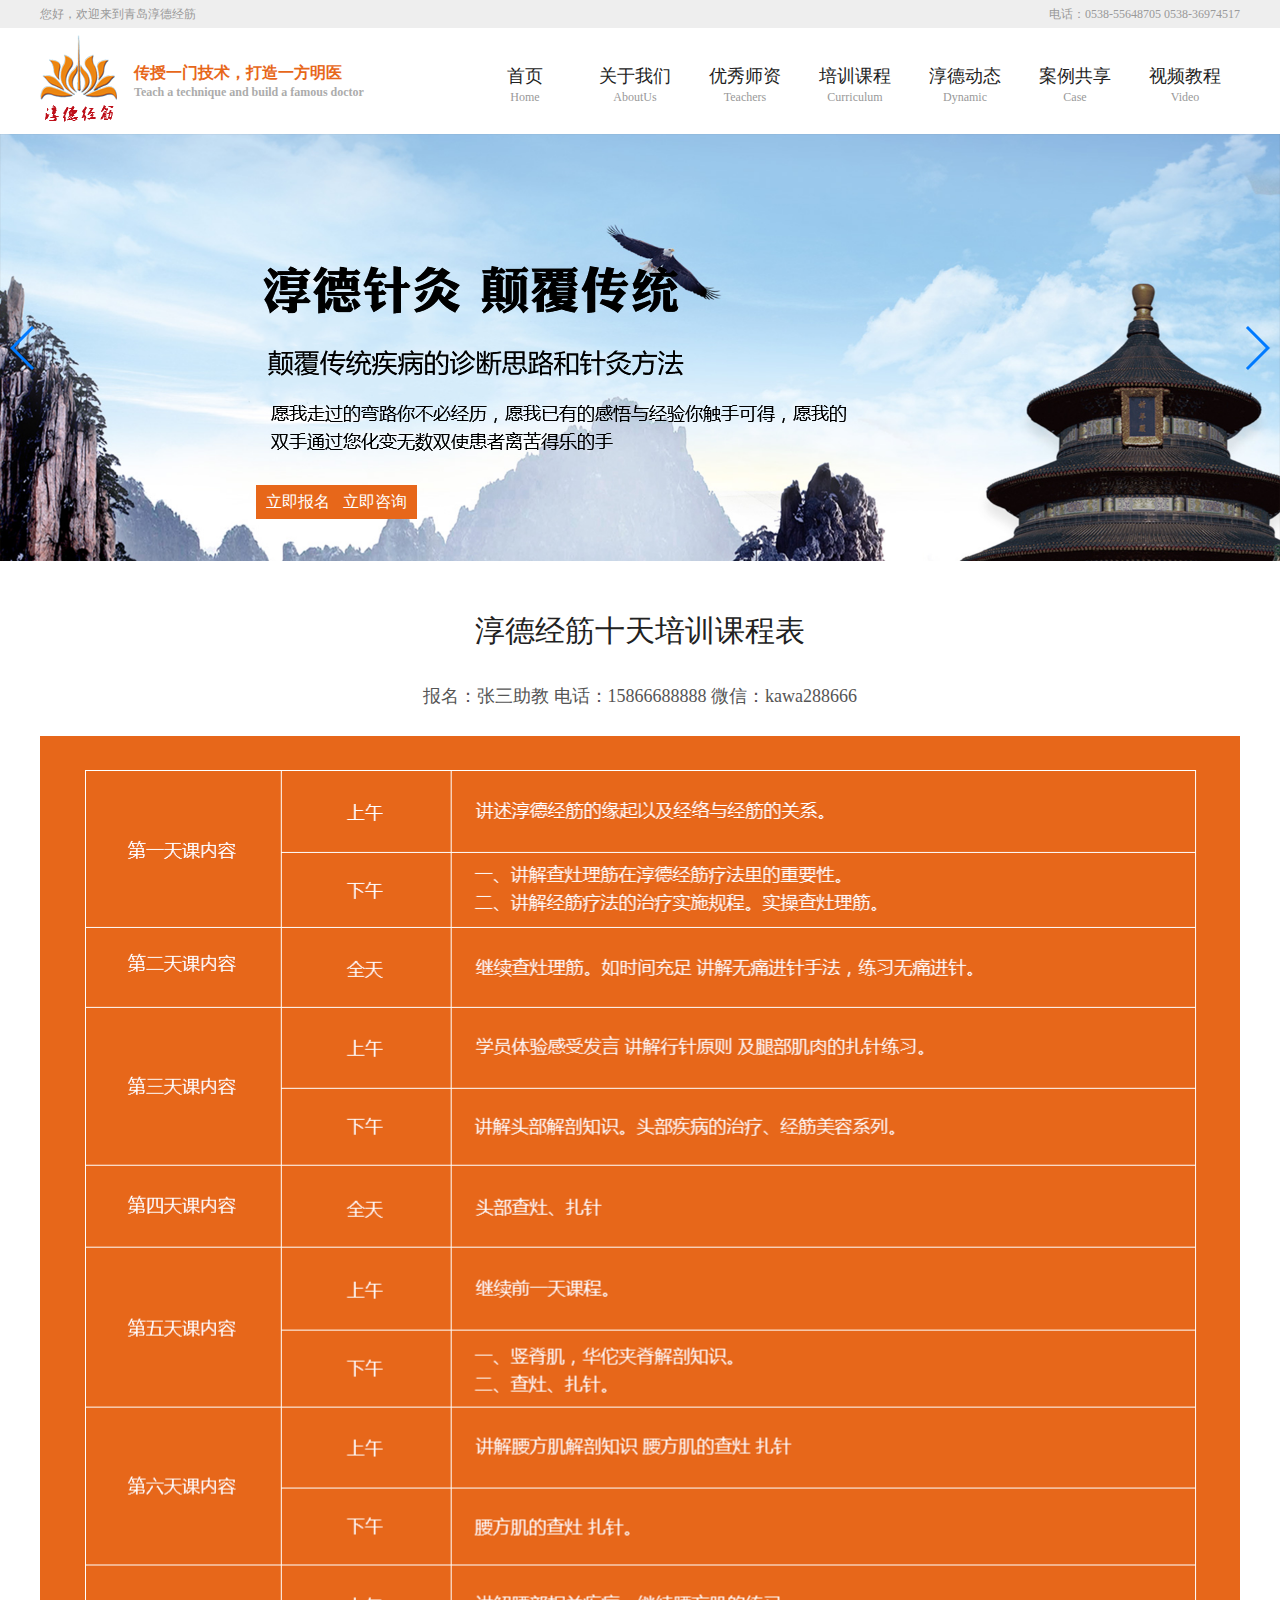
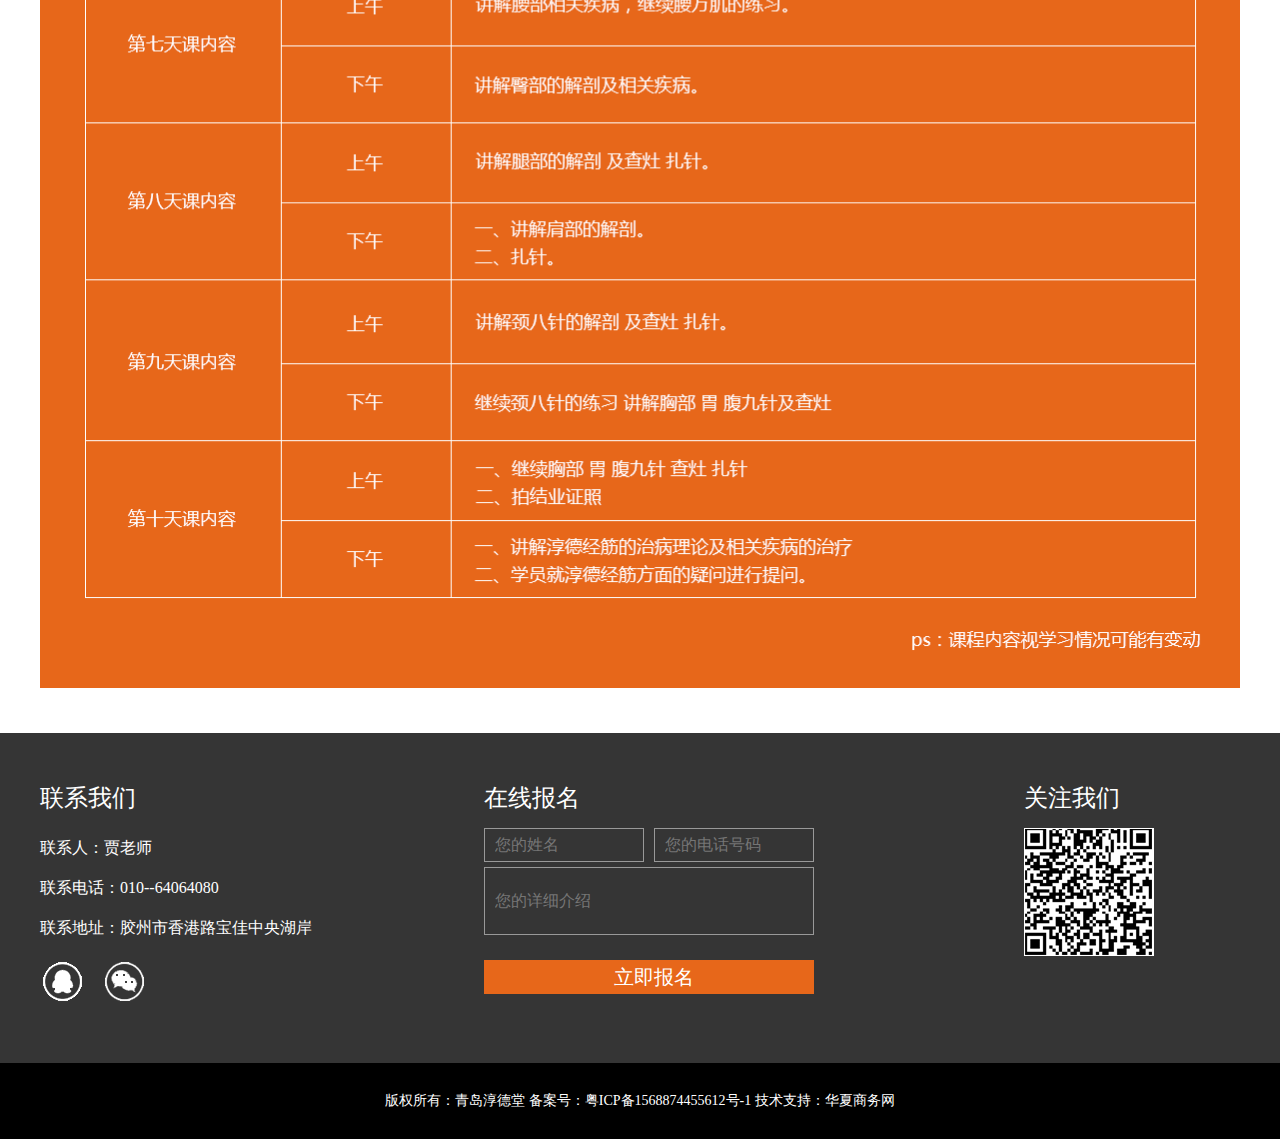
<file: 927/course.html>
<!DOCTYPE html>
<html lang="en">
<head>
    <meta charset="UTF-8">
    <meta http-equiv="X-UA-Compatible" content="IE=edge">
    <meta name="viewport" content="width=device-width, initial-scale=1">
    <title>课程培训</title>
    <link href="style/style.css" rel="stylesheet" type="text/css" /> 
    <link href="style/mb.css" rel="stylesheet" type="text/css" /> 
    <link href="style/swiper.css" rel="stylesheet" type="text/css" />
    <link href="style/animate.css" rel="stylesheet" type="text/css" />
    <link rel="icon" href="images/iconlogo.png" type="image/png">
    <script type="text/javascript" src="js/jquery-3.2.1.js"></script>
    <script type="text/javascript" src="js/script.js"></script>
        <script type="text/javascript" src="js/swiper.jquery.js"></script>
</head>
<body>
     <div class="header w100 hidden-xs">
        <div class="header-mid w1200">
            <div class="header-mid-top">
                <p class="fl">您好，欢迎来到青岛淳德经筋</p>
                <p class="fr">电话：0538-55648705       0538-36974517</p>
            </div><div class="cl"></div>
            <div class="header-mid-bot">
                <div class="fl logo">
                    <img class="fl" src="images/logo.png"/>
                    <p class="fl">传授一门技术，打造一方明医<span class="disb">Teach a technique and build a famous doctor</span></p>
                </div>
                <ul class="menu fr">
                    <li class="fl">
                        <a href="index.html">首页<span class="disb">Home</span></a>
                    </li>
                    <li class="fl">
                        <a href="aboutus.html">关于我们<span class="disb">AboutUs</span></a>
                    </li>
                    <li class="fl">
                        <a href="teachers.html">优秀师资<span class="disb">Teachers</span></a>
                    </li>
                    <li class="fl">
                        <a href="course.html">培训课程<span class="disb">Curriculum</span></a>
                    </li>
                    <li class="fl">
                        <a href="news.html">淳德动态<span class="disb">Dynamic</span></a>
                    </li>
                    <li class="fl">
                        <a href="sharecase.html">案例共享<span class="disb">Case</span></a>
                    </li>
                    <li class="fl">
                        <a href="video.html">视频教程<span class="disb">Video</span></a>
                    </li>
                </ul>
            </div>
        </div>
    </div> 
         <nav class="nav w100 visible-xs">
            <img class="nav-brand" src="images/logo.png"/>
            <img class="nav-btn" src="images/navbtn.png"/>
            <ul class="nav-menu">
                 <li class="active"><a href="index.html">首页</a></li>
                 <li><a href="aboutus.html">关于我们</a></li>
                 <li><a href="teachers.html">优秀师资</a></li>
                 <li><a href="course.html">培训课程</a></li>
                 <li><a href="news.html">淳德动态</a></li>
                 <li><a href="sharecase.html">案例共享</a></li>
                 <li><a href="video.html">视频教程</a></li>
             </ul>
        </nav>
    <script>
        $(function(){
            $(".nav-btn").click(function(){
                $(".nav-menu").slideToggle()
            })
        })
    </script>
    <div class="swiper-container w100 hidden-xs">
        <div class="swiper-wrapper">
            <div class="swiper-slide"><img src="images/banner1.png"/><img class="banner1-text animated fadeInLeft" src="images/banner-text.png"/></div>
            <div class="swiper-slide"><img src="images/banner1.png"/><img class="banner1-text animated fadeInLeft" src="images/banner-text.png"/></div>
            <div class="swiper-slide"><img src="images/banner1.png"/><img class="banner1-text animated fadeInLeft" src="images/banner-text.png"/></div>
        </div>
        <div class="swiper-button-next"></div>
        <div class="swiper-button-prev"></div>
        <a class="liji disi animated fadeInLeft" href="#">立即报名</a>
        <a class="lizx disi animated fadeInLeft" href="#">立即咨询</a>
    </div>
    <div class="swiper-container w100 visible-xs">
        <div class="swiper-wrapper">
            <div class="swiper-slide"><img src="images/banner1-mb.png"/></div>
            <div class="swiper-slide"><img src="images/banner1-mb.png"/></div>
            <div class="swiper-slide"><img src="images/banner1-mb.png"/></div>
        </div>
    </div>
    <div class="course w1200 xs100 xs-height-auto text-c">
        <p class="course-title w100">淳德经筋十天培训课程表</p>
        <p class="course-tit w100">报名：张三助教  电话：15866688888 微信：kawa288666</p>
        <img class="w100" src="images/lesson.png"/>
    </div>
    <div class="footer w100">
        <div class="footer-top xs-height-auto">
            <div class="footer-top-mid w1200">
                <div class="contact fl">
                    <p class="footer-tit">联系我们</p>
                    <p class="footer-p">联系人：贾老师</p>
                    <p class="footer-p">联系电话：010--64064080</p>
                    <p class="footer-p">联系地址：胶州市香港路宝佳中央湖岸</p>
                    <a class="fl" href="#"><img src="images/qq.png"/></a>
                    <a class="fl" href="#"><img src="images/wx.png"/></a>
                </div>
                <div class="online fl">
                    <p class="footer-tit">在线报名</p>
                    <form>
                        <input class="fl text-1" type="text" placeholder="您的姓名"/>
                        <input class="fl text-1" type="text" placeholder="您的电话号码"/>
                        <input class="text-2" type="text" placeholder="您的详细介绍"/>
                        <input type="submit" value="立即报名"  />
                    </form>
                </div>
                <div class="ewm fl">
                    <p class="footer-tit">关注我们</p>
                    <img class="xs80" src="images/ewm.png"/>
                </div><div class="cl"></div>
            </div><div class="cl"></div>
        </div><div class="cl"></div>
        <div class="footer-bot hidden-xs">版权所有：青岛淳德堂      备案号：粤ICP备1568874455612号-1     技术支持：华夏商务网 </div>
        <div class="footer-bot visible-xs">版权所有：青岛淳德堂 技术支持：华夏商务网 </div>
    </div>
 <script>
    var swiper = new Swiper('.swiper-container', {
        pagination: '.swiper-pagination',
        nextButton: '.swiper-button-next',
        prevButton: '.swiper-button-prev',
        paginationClickable: true,
        spaceBetween: 30,
        centeredSlides: true,
        autoplay: 2500,
        autoplayDisableOnInteraction: false,
        loop: true
    });
</script>
</body>
</html>
</file>
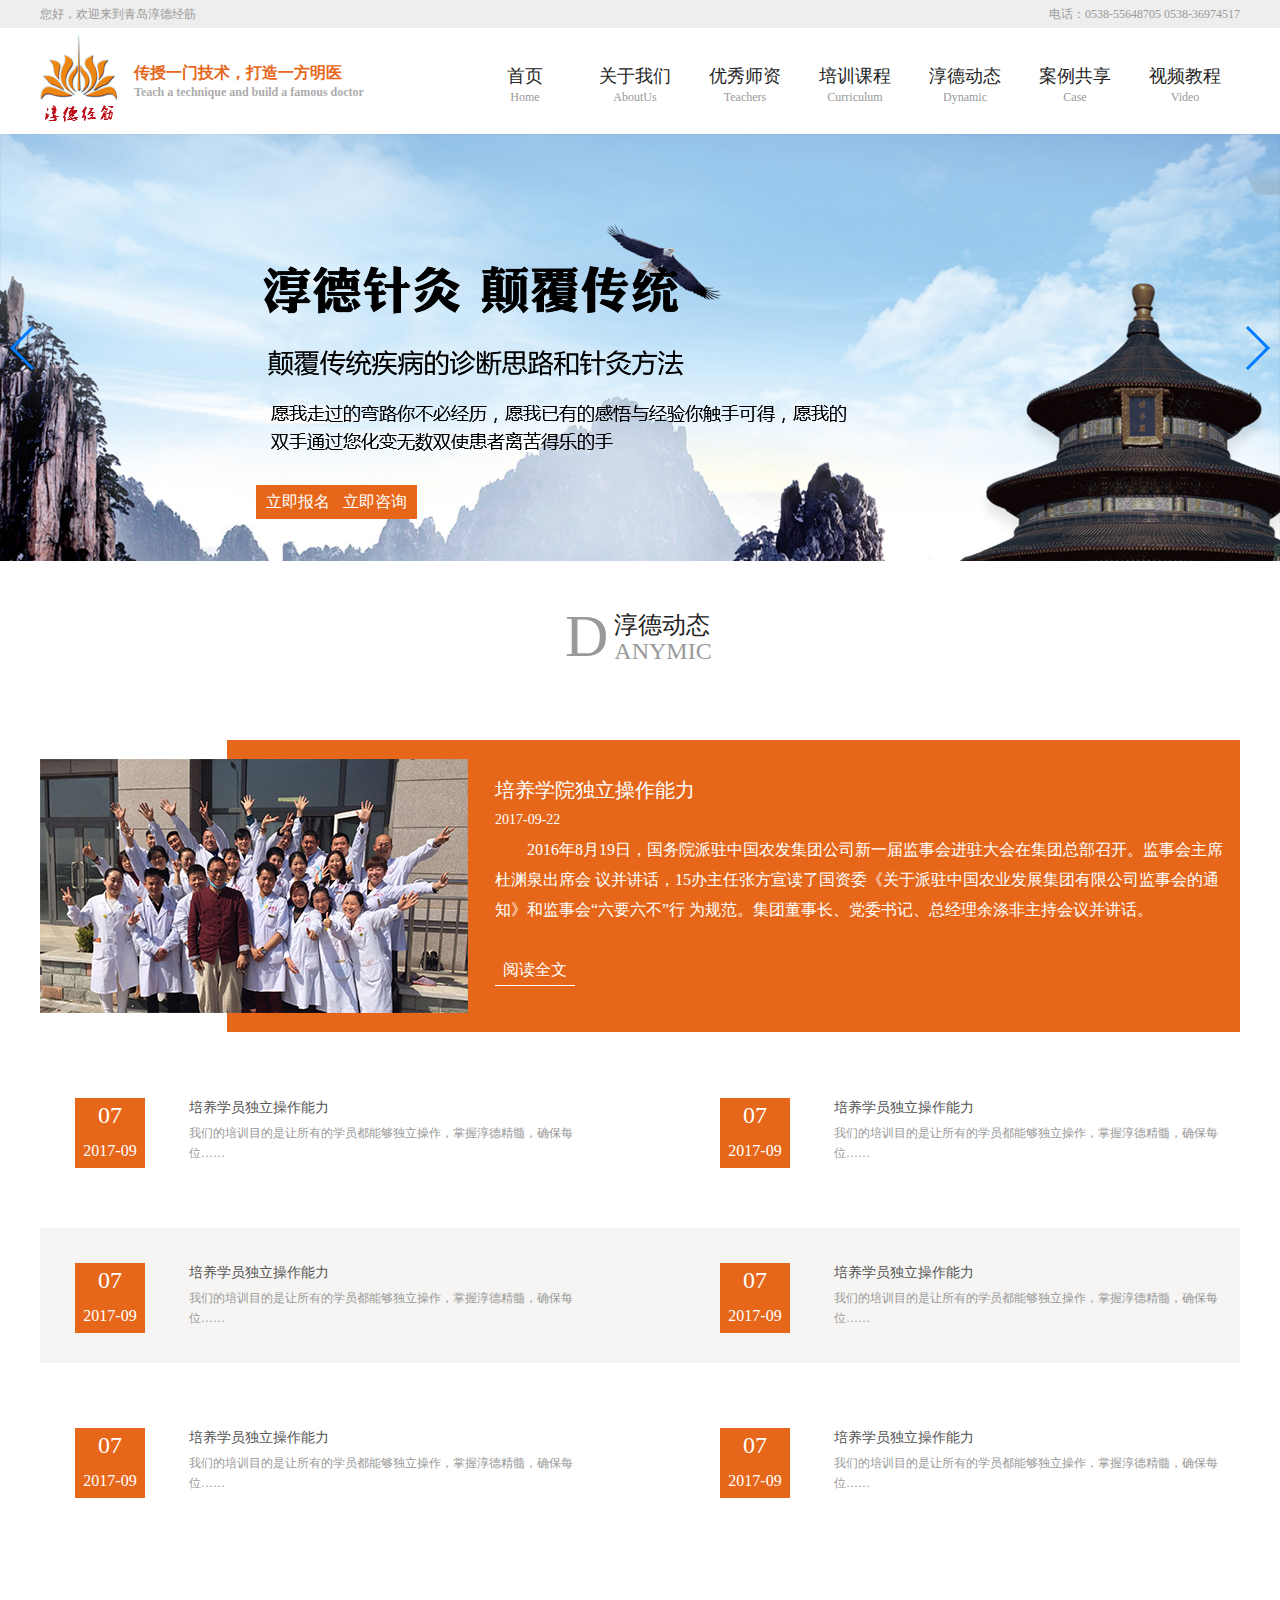
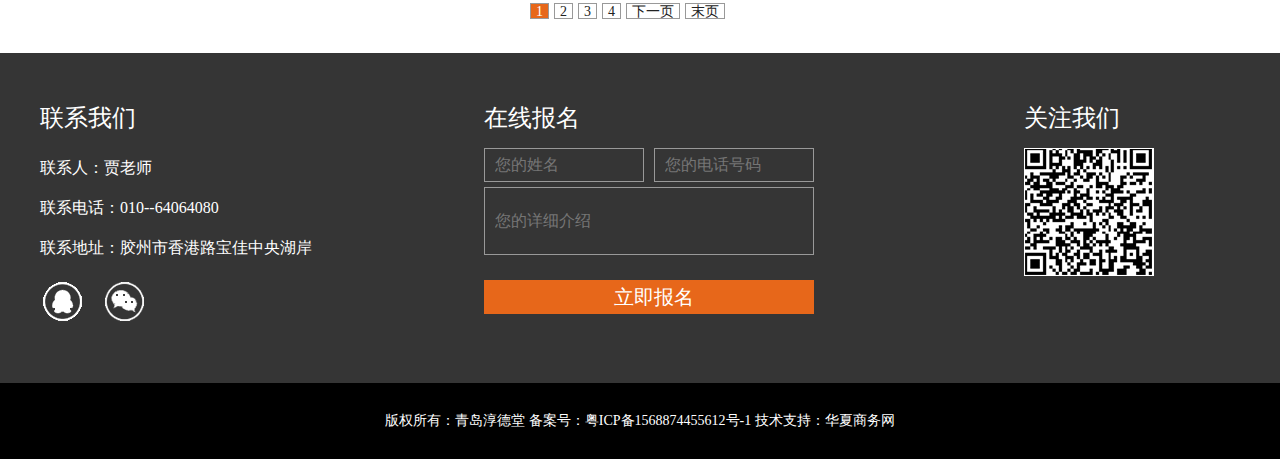
<file: 927/news.html>
<!DOCTYPE html>
<html lang="en">
<head>
    <meta charset="UTF-8">
    <meta http-equiv="X-UA-Compatible" content="IE=edge">
    <meta name="viewport" content="width=device-width, initial-scale=1">
    <title>淳德动态</title>
    <link href="style/style.css" rel="stylesheet" type="text/css" /> 
    <link href="style/mb.css" rel="stylesheet" type="text/css" /> 
    <link href="style/swiper.css" rel="stylesheet" type="text/css" />
    <link href="style/animate.css" rel="stylesheet" type="text/css" />
    <link rel="icon" href="images/iconlogo.png" type="image/png">
    <script type="text/javascript" src="js/jquery-3.2.1.js"></script>
    <script type="text/javascript" src="js/script.js"></script>
        <script type="text/javascript" src="js/swiper.jquery.js"></script>
</head>
<body>
     <div class="header w100 hidden-xs">
        <div class="header-mid w1200">
            <div class="header-mid-top">
                <p class="fl">您好，欢迎来到青岛淳德经筋</p>
                <p class="fr">电话：0538-55648705       0538-36974517</p>
            </div><div class="cl"></div>
            <div class="header-mid-bot">
                <div class="fl logo">
                    <img class="fl" src="images/logo.png"/>
                    <p class="fl">传授一门技术，打造一方明医<span class="disb">Teach a technique and build a famous doctor</span></p>
                </div>
                <ul class="menu fr">
                    <li class="fl">
                        <a href="index.html">首页<span class="disb">Home</span></a>
                    </li>
                    <li class="fl">
                        <a href="aboutus.html">关于我们<span class="disb">AboutUs</span></a>
                    </li>
                    <li class="fl">
                        <a href="teachers.html">优秀师资<span class="disb">Teachers</span></a>
                    </li>
                    <li class="fl">
                        <a href="course.html">培训课程<span class="disb">Curriculum</span></a>
                    </li>
                    <li class="fl">
                        <a href="news.html">淳德动态<span class="disb">Dynamic</span></a>
                    </li>
                    <li class="fl">
                        <a href="sharecase.html">案例共享<span class="disb">Case</span></a>
                    </li>
                    <li class="fl">
                        <a href="video.html">视频教程<span class="disb">Video</span></a>
                    </li>
                </ul>
            </div>
        </div>
    </div> 
         <nav class="nav w100 visible-xs">
            <img class="nav-brand" src="images/logo.png"/>
            <img class="nav-btn" src="images/navbtn.png"/>
            <ul class="nav-menu">
                 <li class="active"><a href="index.html">首页</a></li>
                 <li><a href="aboutus.html">关于我们</a></li>
                 <li><a href="teachers.html">优秀师资</a></li>
                 <li><a href="course.html">培训课程</a></li>
                 <li><a href="news.html">淳德动态</a></li>
                 <li><a href="sharecase.html">案例共享</a></li>
                 <li><a href="video.html">视频教程</a></li>
             </ul>
        </nav>
    <script>
        $(function(){
            $(".nav-btn").click(function(){
                $(".nav-menu").slideToggle()
            })
        })
    </script>
    <div class="swiper-container w100 hidden-xs">
        <div class="swiper-wrapper">
            <div class="swiper-slide"><img src="images/banner1.png"/><img class="banner1-text animated fadeInLeft" src="images/banner-text.png"/></div>
            <div class="swiper-slide"><img src="images/banner1.png"/><img class="banner1-text animated fadeInLeft" src="images/banner-text.png"/></div>
            <div class="swiper-slide"><img src="images/banner1.png"/><img class="banner1-text animated fadeInLeft" src="images/banner-text.png"/></div>
        </div>
        <div class="swiper-button-next"></div>
        <div class="swiper-button-prev"></div>
        <a class="liji disi animated fadeInLeft" href="#">立即报名</a>
        <a class="lizx disi animated fadeInLeft" href="#">立即咨询</a>
    </div>
    <div class="swiper-container w100 visible-xs">
        <div class="swiper-wrapper">
            <div class="swiper-slide"><img src="images/banner1-mb.png"/></div>
            <div class="swiper-slide"><img src="images/banner1-mb.png"/></div>
            <div class="swiper-slide"><img src="images/banner1-mb.png"/></div>
        </div>
    </div>
    <div class="news w100 xs-height-auto">
        <div class="news-mid w1200">
            <div class="title teachers-title m">
                <p class="letter teachers-letter fl">D</p>
                <p class="tit teachers-tit fl">淳德动态<span class="disb">ANYMIC</span></p>
            </div>
            <div class="news-main w1200 xs100 xs-height-auto">
                <p class="news-main-tit fr xs100">培养学院独立操作能力<span class="disb">2017-09-22</span></p>
                <p class="news-main-main fr ind xs100">        2016年8月19日，国务院派驻中国农发集团公司新一届监事会进驻大会在集团总部召开。监事会主席杜渊泉出席会
议并讲话，15办主任张方宣读了国资委《关于派驻中国农业发展集团有限公司监事会的通知》和监事会“六要六不”行
为规范。集团董事长、党委书记、总经理余涤非主持会议并讲话。 <a class="disb" href="#">阅读全文</a></p>
            </div> 
            <ul class="news-list w1200 xs100 xs-height-auto">
                <li class="fl xs-height-auto xs100">
                    <a href="#">
                        <p class="date fl text-c">07<span class="disb">2017-09</span></p>   
                        <p class="news-tit fl"><span class="disb">培养学员独立操作能力</span>我们的培训目的是让所有的学员都能够独立操作，掌握淳德精髓，确保每位……</p><div class="cl"></div>
                    </a>
                </li>
                <li class="fr xs-height-auto xs100">
                    <a href="#">
                        <p class="date fl text-c">07<span class="disb">2017-09</span></p>   
                        <p class="news-tit fl"><span class="disb">培养学员独立操作能力</span>我们的培训目的是让所有的学员都能够独立操作，掌握淳德精髓，确保每位……</p><div class="cl"></div>
                    </a>
                </li><div class="cl"></div>
            </ul>
            <ul class="news-list w1200 xs100 xs-height-auto">
                <li class="fl xs-height-auto xs100">
                    <a href="#">
                        <p class="date fl text-c">07<span class="disb">2017-09</span></p>   
                        <p class="news-tit fl"><span class="disb">培养学员独立操作能力</span>我们的培训目的是让所有的学员都能够独立操作，掌握淳德精髓，确保每位……</p><div class="cl"></div>
                    </a>
                </li>
                <li class="fr xs-height-auto xs100">
                    <a href="#">
                        <p class="date fl text-c">07<span class="disb">2017-09</span></p>   
                        <p class="news-tit fl"><span class="disb">培养学员独立操作能力</span>我们的培训目的是让所有的学员都能够独立操作，掌握淳德精髓，确保每位……</p><div class="cl"></div>
                    </a>
                </li>
            </ul>
            <ul class="news-list w1200 xs100 xs-height-auto">
                <li class="fl xs-height-auto xs100">
                    <a href="#">
                        <p class="date fl text-c">07<span class="disb">2017-09</span></p>   
                        <p class="news-tit fl"><span class="disb">培养学员独立操作能力</span>我们的培训目的是让所有的学员都能够独立操作，掌握淳德精髓，确保每位……</p><div class="cl"></div>
                    </a>
                </li>
                <li class="fr xs-height-auto xs100">
                    <a href="#">
                        <p class="date fl text-c">07<span class="disb">2017-09</span></p>   
                        <p class="news-tit fl"><span class="disb">培养学员独立操作能力</span>我们的培训目的是让所有的学员都能够独立操作，掌握淳德精髓，确保每位……</p><div class="cl"></div>
                    </a>
                </li>
            </ul>
        </div>
    </div><div class="cl"></div>
    <div class="page m">
        <a class="on fl disi" href="#">1</a>
        <a class="fl disi" href="#">2</a>
        <a class="fl disi" href="#">3</a>
        <a class="fl disi" href="#">4</a>
        <a class="fl disi" href="#">下一页</a>
        <a class="fl disi" href="#">末页</a>
    </div><div class="cl"></div>
    <div class="footer w100">
        <div class="footer-top xs-height-auto">
            <div class="footer-top-mid w1200">
                <div class="contact fl">
                    <p class="footer-tit">联系我们</p>
                    <p class="footer-p">联系人：贾老师</p>
                    <p class="footer-p">联系电话：010--64064080</p>
                    <p class="footer-p">联系地址：胶州市香港路宝佳中央湖岸</p>
                    <a class="fl" href="#"><img src="images/qq.png"/></a>
                    <a class="fl" href="#"><img src="images/wx.png"/></a>
                </div>
                <div class="online fl">
                    <p class="footer-tit">在线报名</p>
                    <form>
                        <input class="fl text-1" type="text" placeholder="您的姓名"/>
                        <input class="fl text-1" type="text" placeholder="您的电话号码"/>
                        <input class="text-2" type="text" placeholder="您的详细介绍"/>
                        <input type="submit" value="立即报名"  />
                    </form>
                </div>
                <div class="ewm fl">
                    <p class="footer-tit">关注我们</p>
                    <img class="xs80" src="images/ewm.png"/>
                </div><div class="cl"></div>
            </div><div class="cl"></div>
        </div><div class="cl"></div>
        <div class="footer-bot hidden-xs">版权所有：青岛淳德堂      备案号：粤ICP备1568874455612号-1     技术支持：华夏商务网 </div>
        <div class="footer-bot visible-xs">版权所有：青岛淳德堂 技术支持：华夏商务网 </div>
    </div>
 <script>
    var swiper = new Swiper('.swiper-container', {
        pagination: '.swiper-pagination',
        nextButton: '.swiper-button-next',
        prevButton: '.swiper-button-prev',
        paginationClickable: true,
        spaceBetween: 30,
        centeredSlides: true,
        autoplay: 2500,
        autoplayDisableOnInteraction: false,
        loop: true
    });
</script>
</body>
</html>
</file>
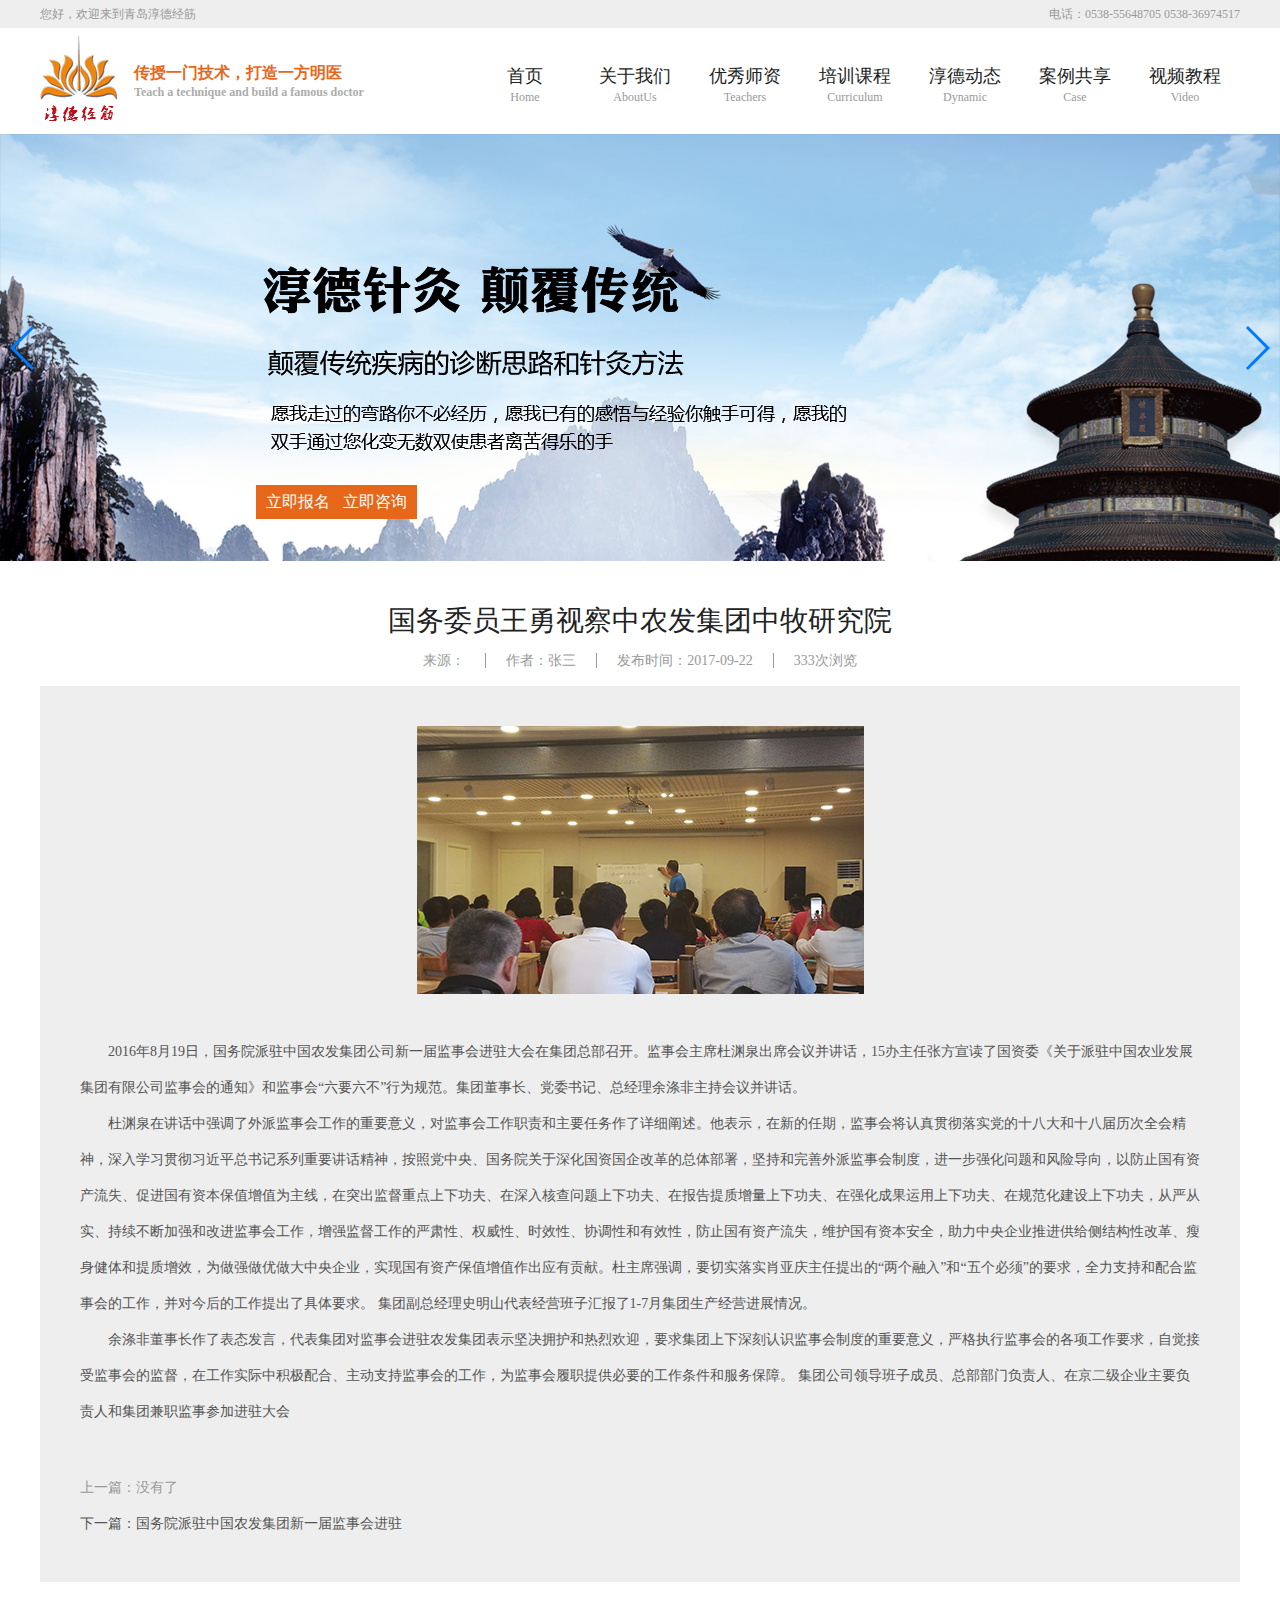
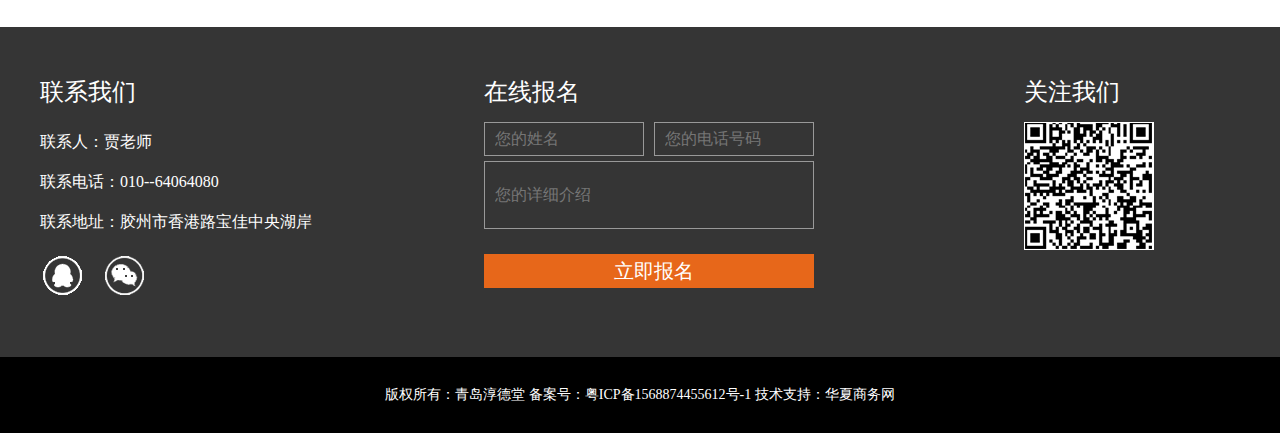
<file: 927/newsdetail.html>
<!DOCTYPE html>
<html lang="en">
<head>
    <meta charset="UTF-8">
    <meta http-equiv="X-UA-Compatible" content="IE=edge">
    <meta name="viewport" content="width=device-width, initial-scale=1">
    <title>动态详情</title>
    <link href="style/style.css" rel="stylesheet" type="text/css" /> 
    <link href="style/mb.css" rel="stylesheet" type="text/css" /> 
    <link href="style/swiper.css" rel="stylesheet" type="text/css" />
    <link href="style/animate.css" rel="stylesheet" type="text/css" />
    <link rel="icon" href="images/iconlogo.png" type="image/png">
    <script type="text/javascript" src="js/jquery-3.2.1.js"></script>
    <script type="text/javascript" src="js/script.js"></script>
        <script type="text/javascript" src="js/swiper.jquery.js"></script>
</head>
<body>
    <div class="header w100 hidden-xs">
        <div class="header-mid w1200">
            <div class="header-mid-top">
                <p class="fl">您好，欢迎来到青岛淳德经筋</p>
                <p class="fr">电话：0538-55648705       0538-36974517</p>
            </div><div class="cl"></div>
            <div class="header-mid-bot">
                <div class="fl logo">
                    <img class="fl" src="images/logo.png"/>
                    <p class="fl">传授一门技术，打造一方明医<span class="disb">Teach a technique and build a famous doctor</span></p>
                </div>
                <ul class="menu fr">
                    <li class="fl">
                        <a href="index.html">首页<span class="disb">Home</span></a>
                    </li>
                    <li class="fl">
                        <a href="aboutus.html">关于我们<span class="disb">AboutUs</span></a>
                    </li>
                    <li class="fl">
                        <a href="teachers.html">优秀师资<span class="disb">Teachers</span></a>
                    </li>
                    <li class="fl">
                        <a href="course.html">培训课程<span class="disb">Curriculum</span></a>
                    </li>
                    <li class="fl">
                        <a href="news.html">淳德动态<span class="disb">Dynamic</span></a>
                    </li>
                    <li class="fl">
                        <a href="sharecase.html">案例共享<span class="disb">Case</span></a>
                    </li>
                    <li class="fl">
                        <a href="video.html">视频教程<span class="disb">Video</span></a>
                    </li>
                </ul>
            </div>
        </div>
    </div> 
         <nav class="nav w100 visible-xs">
            <img class="nav-brand" src="images/logo.png"/>
            <img class="nav-btn" src="images/navbtn.png"/>
            <ul class="nav-menu">
                 <li class="active"><a href="index.html">首页</a></li>
                 <li><a href="aboutus.html">关于我们</a></li>
                 <li><a href="teachers.html">优秀师资</a></li>
                 <li><a href="course.html">培训课程</a></li>
                 <li><a href="news.html">淳德动态</a></li>
                 <li><a href="sharecase.html">案例共享</a></li>
                 <li><a href="video.html">视频教程</a></li>
             </ul>
        </nav>
    <script>
        $(function(){
            $(".nav-btn").click(function(){
                $(".nav-menu").slideToggle()
            })
        })
    </script>
    <div class="swiper-container w100 hidden-xs">
        <div class="swiper-wrapper">
            <div class="swiper-slide"><img src="images/banner1.png"/><img class="banner1-text animated fadeInLeft" src="images/banner-text.png"/></div>
            <div class="swiper-slide"><img src="images/banner1.png"/><img class="banner1-text animated fadeInLeft" src="images/banner-text.png"/></div>
            <div class="swiper-slide"><img src="images/banner1.png"/><img class="banner1-text animated fadeInLeft" src="images/banner-text.png"/></div>
        </div>
        <div class="swiper-button-next"></div>
        <div class="swiper-button-prev"></div>
        <a class="liji disi animated fadeInLeft" href="#">立即报名</a>
        <a class="lizx disi animated fadeInLeft" href="#">立即咨询</a>
    </div>
    <div class="swiper-container w100 visible-xs">
        <div class="swiper-wrapper">
            <div class="swiper-slide"><img src="images/banner1-mb.png"/></div>
            <div class="swiper-slide"><img src="images/banner1-mb.png"/></div>
            <div class="swiper-slide"><img src="images/banner1-mb.png"/></div>
        </div>
    </div>
    <div class="newsdetail w1200 xs100">
        <p class="newsdetail-title text-c">国务委员王勇视察中农发集团中牧研究院</p>
        <p class="newsdetail-tit text-c"><span class="hidden-xs">来源：</span><span>作者：张三</span><span>发布时间：2017-09-22</span><span class="hidden-xs">333次浏览</span></p>
        <div class="newsdetail-detail w100">
            <img class="m" src="images/newsdetial.png"/>
            <p class="newsdetial-p ind">     2016年8月19日，国务院派驻中国农发集团公司新一届监事会进驻大会在集团总部召开。监事会主席杜渊泉出席会议并讲话，15办主任张方宣读了国资委《关于派驻中国农业发展集团有限公司监事会的通知》和监事会“六要六不”行为规范。集团董事长、党委书记、总经理余涤非主持会议并讲话。<br></p>
            <p class="newsdetial-p ind">     杜渊泉在讲话中强调了外派监事会工作的重要意义，对监事会工作职责和主要任务作了详细阐述。他表示，在新的任期，监事会将认真贯彻落实党的十八大和十八届历次全会精神，深入学习贯彻习近平总书记系列重要讲话精神，按照党中央、国务院关于深化国资国企改革的总体部署，坚持和完善外派监事会制度，进一步强化问题和风险导向，以防止国有资产流失、促进国有资本保值增值为主线，在突出监督重点上下功夫、在深入核查问题上下功夫、在报告提质增量上下功夫、在强化成果运用上下功夫、在规范化建设上下功夫，从严从实、持续不断加强和改进监事会工作，增强监督工作的严肃性、权威性、时效性、协调性和有效性，防止国有资产流失，维护国有资本安全，助力中央企业推进供给侧结构性改革、瘦身健体和提质增效，为做强做优做大中央企业，实现国有资产保值增值作出应有贡献。杜主席强调，要切实落实肖亚庆主任提出的“两个融入”和“五个必须”的要求，全力支持和配合监事会的工作，并对今后的工作提出了具体要求。
    集团副总经理史明山代表经营班子汇报了1-7月集团生产经营进展情况。<br></p>
            <p class="newsdetial-p ind">     余涤非董事长作了表态发言，代表集团对监事会进驻农发集团表示坚决拥护和热烈欢迎，要求集团上下深刻认识监事会制度的重要意义，严格执行监事会的各项工作要求，自觉接受监事会的监督，在工作实际中积极配合、主动支持监事会的工作，为监事会履职提供必要的工作条件和服务保障。
    集团公司领导班子成员、总部部门负责人、在京二级企业主要负责人和集团兼职监事参加进驻大会<br></p>
            <a class="news-prev" href="#">上一篇：没有了</a>
            <a class="news-next" href="#">下一篇：国务院派驻中国农发集团新一届监事会进驻</a>
        </div>
    </div>
    <div class="footer w100">
        <div class="footer-top xs-height-auto">
            <div class="footer-top-mid w1200">
                <div class="contact fl">
                    <p class="footer-tit">联系我们</p>
                    <p class="footer-p">联系人：贾老师</p>
                    <p class="footer-p">联系电话：010--64064080</p>
                    <p class="footer-p">联系地址：胶州市香港路宝佳中央湖岸</p>
                    <a class="fl" href="#"><img src="images/qq.png"/></a>
                    <a class="fl" href="#"><img src="images/wx.png"/></a>
                </div>
                <div class="online fl">
                    <p class="footer-tit">在线报名</p>
                    <form>
                        <input class="fl text-1" type="text" placeholder="您的姓名"/>
                        <input class="fl text-1" type="text" placeholder="您的电话号码"/>
                        <input class="text-2" type="text" placeholder="您的详细介绍"/>
                        <input type="submit" value="立即报名"  />
                    </form>
                </div>
                <div class="ewm fl">
                    <p class="footer-tit">关注我们</p>
                    <img class="xs80" src="images/ewm.png"/>
                </div><div class="cl"></div>
            </div><div class="cl"></div>
        </div><div class="cl"></div>
        <div class="footer-bot hidden-xs">版权所有：青岛淳德堂      备案号：粤ICP备1568874455612号-1     技术支持：华夏商务网 </div>
        <div class="footer-bot visible-xs">版权所有：青岛淳德堂 技术支持：华夏商务网 </div>
    </div>
 <script>
    var swiper = new Swiper('.swiper-container', {
        pagination: '.swiper-pagination',
        nextButton: '.swiper-button-next',
        prevButton: '.swiper-button-prev',
        paginationClickable: true,
        spaceBetween: 30,
        centeredSlides: true,
        autoplay: 2500,
        autoplayDisableOnInteraction: false,
        loop: true
    });
</script>
</body>
</html>
</file>
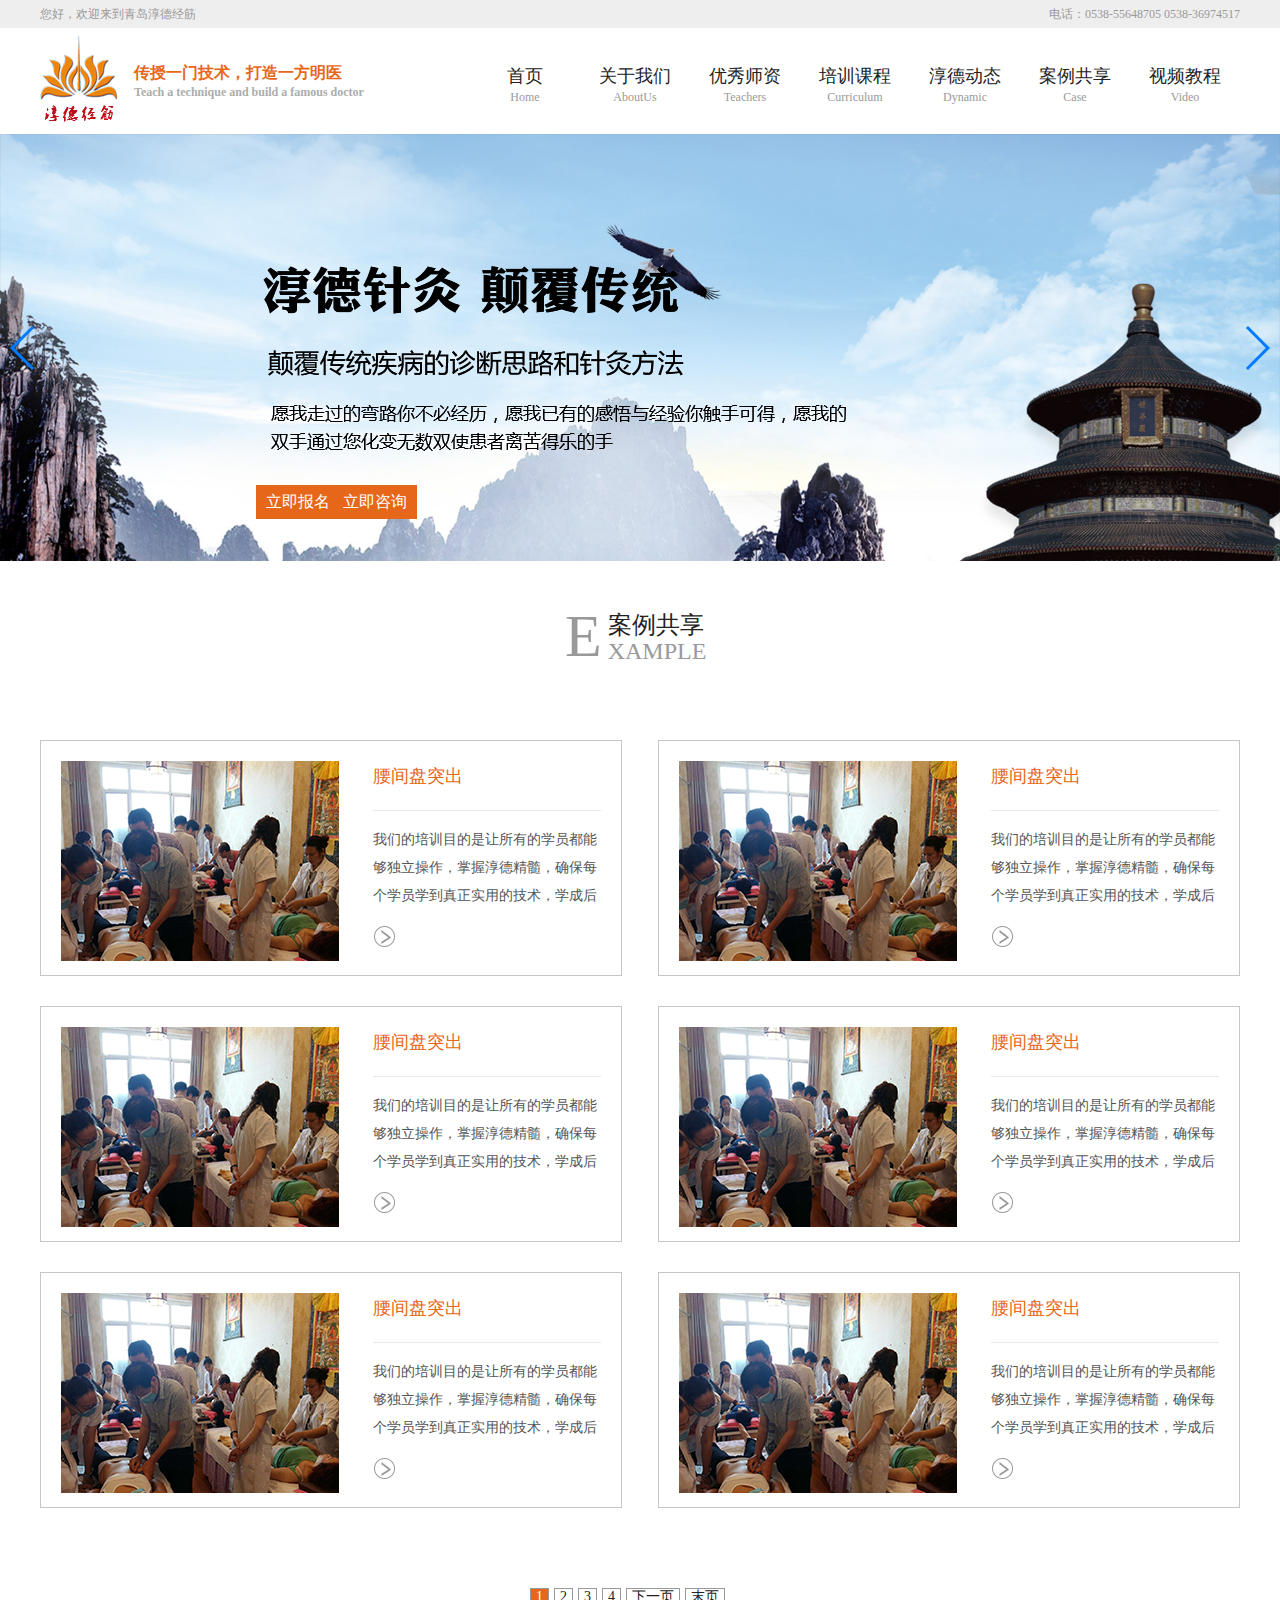
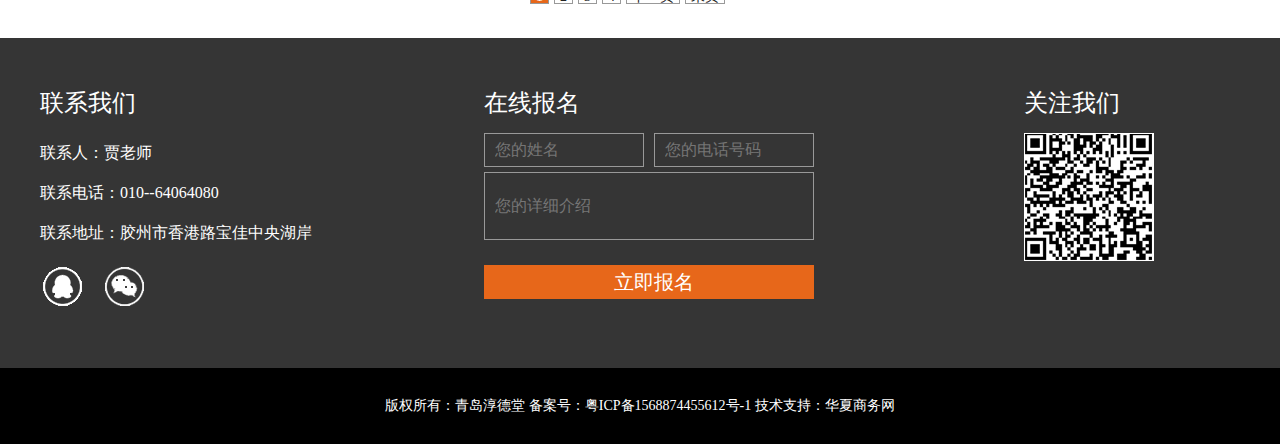
<file: 927/sharecase.html>
<!DOCTYPE html>
<html lang="en">
<head>
    <meta charset="UTF-8">
    <meta http-equiv="X-UA-Compatible" content="IE=edge">
    <meta name="viewport" content="width=device-width, initial-scale=1">
    <title>共享案例</title>
    <link href="style/style.css" rel="stylesheet" type="text/css" /> 
    <link href="style/mb.css" rel="stylesheet" type="text/css" /> 
    <link href="style/swiper.css" rel="stylesheet" type="text/css" />
    <link href="style/animate.css" rel="stylesheet" type="text/css" />
    <link rel="icon" href="images/iconlogo.png" type="image/png">
    <script type="text/javascript" src="js/jquery-3.2.1.js"></script>
    <script type="text/javascript" src="js/script.js"></script>
        <script type="text/javascript" src="js/swiper.jquery.js"></script>
</head>
<body>
     <div class="header w100 hidden-xs">
        <div class="header-mid w1200">
            <div class="header-mid-top">
                <p class="fl">您好，欢迎来到青岛淳德经筋</p>
                <p class="fr">电话：0538-55648705       0538-36974517</p>
            </div><div class="cl"></div>
            <div class="header-mid-bot">
                <div class="fl logo">
                    <img class="fl" src="images/logo.png"/>
                    <p class="fl">传授一门技术，打造一方明医<span class="disb">Teach a technique and build a famous doctor</span></p>
                </div>
                <ul class="menu fr">
                    <li class="fl">
                        <a href="index.html">首页<span class="disb">Home</span></a>
                    </li>
                    <li class="fl">
                        <a href="aboutus.html">关于我们<span class="disb">AboutUs</span></a>
                    </li>
                    <li class="fl">
                        <a href="teachers.html">优秀师资<span class="disb">Teachers</span></a>
                    </li>
                    <li class="fl">
                        <a href="course.html">培训课程<span class="disb">Curriculum</span></a>
                    </li>
                    <li class="fl">
                        <a href="news.html">淳德动态<span class="disb">Dynamic</span></a>
                    </li>
                    <li class="fl">
                        <a href="sharecase.html">案例共享<span class="disb">Case</span></a>
                    </li>
                    <li class="fl">
                        <a href="video.html">视频教程<span class="disb">Video</span></a>
                    </li>
                </ul>
            </div>
        </div>
    </div> 
         <nav class="nav w100 visible-xs">
            <img class="nav-brand" src="images/logo.png"/>
            <img class="nav-btn" src="images/navbtn.png"/>
            <ul class="nav-menu">
                 <li class="active"><a href="index.html">首页</a></li>
                 <li><a href="aboutus.html">关于我们</a></li>
                 <li><a href="teachers.html">优秀师资</a></li>
                 <li><a href="course.html">培训课程</a></li>
                 <li><a href="news.html">淳德动态</a></li>
                 <li><a href="sharecase.html">案例共享</a></li>
                 <li><a href="video.html">视频教程</a></li>
             </ul>
        </nav>
    <script>
        $(function(){
            $(".nav-btn").click(function(){
                $(".nav-menu").slideToggle()
            })
        })
    </script>
    <div class="swiper-container w100 hidden-xs">
        <div class="swiper-wrapper">
            <div class="swiper-slide"><img src="images/banner1.png"/><img class="banner1-text animated fadeInLeft" src="images/banner-text.png"/></div>
            <div class="swiper-slide"><img src="images/banner1.png"/><img class="banner1-text animated fadeInLeft" src="images/banner-text.png"/></div>
            <div class="swiper-slide"><img src="images/banner1.png"/><img class="banner1-text animated fadeInLeft" src="images/banner-text.png"/></div>
        </div>
        <div class="swiper-button-next"></div>
        <div class="swiper-button-prev"></div>
        <a class="liji disi animated fadeInLeft" href="#">立即报名</a>
        <a class="lizx disi animated fadeInLeft" href="#">立即咨询</a>
    </div>
    <div class="swiper-container w100 visible-xs">
        <div class="swiper-wrapper">
            <div class="swiper-slide"><img src="images/banner1-mb.png"/></div>
            <div class="swiper-slide"><img src="images/banner1-mb.png"/></div>
            <div class="swiper-slide"><img src="images/banner1-mb.png"/></div>
        </div>
    </div>
    <div class="sharecase w100 xs-height-auto">
        <div class="video-mid w1200">
            <div class="title teachers-title m">
                <p class="letter teachers-letter fl">E</p>
                <p class="tit teachers-tit fl">案例共享<span class="disb">XAMPLE</span></p>
            </div>
            <ul class="case-list w100">
                <li class="xs-height-auto">
                    <a href="#">
                        <img class="fl xs100" src="images/sharecase1.png"/>
                    </a>
                    <div class="case-right fr xs100">
                        <a href="#"><p class="case-tit">腰间盘突出</p></a> 
                        <a href="#"><p class="case-main">我们的培训目的是让所有的学员都能
够独立操作，掌握淳德精髓，确保每
                            个学员学到真正实用的技术，学成后</p></a>
                        <a class="case-more" href="#"><img src="images/sharemore.png"/></a>
                    </div>
                </li>
                <li class="xs-height-auto">
                    <a href="#">
                        <img class="fl xs100" src="images/sharecase1.png"/>
                    </a>
                    <div class="case-right fr xs100">
                        <a href="#"><p class="case-tit">腰间盘突出</p></a> 
                        <a href="#"><p class="case-main">我们的培训目的是让所有的学员都能
够独立操作，掌握淳德精髓，确保每
                            个学员学到真正实用的技术，学成后</p></a>
                        <a class="case-more" href="#"><img src="images/sharemore.png"/></a>
                    </div>
                </li>
                <li class="xs-height-auto">
                    <a href="#">
                        <img class="fl xs100" src="images/sharecase1.png"/>
                    </a>
                    <div class="case-right fr xs100">
                        <a href="#"><p class="case-tit">腰间盘突出</p></a> 
                        <a href="#"><p class="case-main">我们的培训目的是让所有的学员都能
够独立操作，掌握淳德精髓，确保每
                            个学员学到真正实用的技术，学成后</p></a>
                        <a class="case-more" href="#"><img src="images/sharemore.png"/></a>
                    </div>
                </li>
                <li class="xs-height-auto">
                    <a href="#">
                        <img class="fl xs100" src="images/sharecase1.png"/>
                    </a>
                    <div class="case-right fr xs100">
                        <a href="#"><p class="case-tit">腰间盘突出</p></a> 
                        <a href="#"><p class="case-main">我们的培训目的是让所有的学员都能
够独立操作，掌握淳德精髓，确保每
                            个学员学到真正实用的技术，学成后</p></a>
                        <a class="case-more" href="#"><img src="images/sharemore.png"/></a>
                    </div>
                </li>
                <li class="xs-height-auto">
                    <a href="#">
                        <img class="fl xs100" src="images/sharecase1.png"/>
                    </a>
                    <div class="case-right fr xs100">
                        <a href="#"><p class="case-tit">腰间盘突出</p></a> 
                        <a href="#"><p class="case-main">我们的培训目的是让所有的学员都能
够独立操作，掌握淳德精髓，确保每
                            个学员学到真正实用的技术，学成后</p></a>
                        <a class="case-more" href="#"><img src="images/sharemore.png"/></a>
                    </div>
                </li>
                <li class="xs-height-auto">
                    <a href="#">
                        <img class="fl xs100" src="images/sharecase1.png"/>
                    </a>
                    <div class="case-right fr xs100">
                        <a href="#"><p class="case-tit">腰间盘突出</p></a> 
                        <a href="#"><p class="case-main">我们的培训目的是让所有的学员都能
够独立操作，掌握淳德精髓，确保每
                            个学员学到真正实用的技术，学成后</p></a>
                        <a class="case-more" href="#"><img src="images/sharemore.png"/></a>
                    </div>
                </li>
            </ul>
        </div>
    </div><div class="cl"></div>
    <div class="page m">
        <a class="on fl" href="#">1</a>
        <a class="fl" href="#">2</a>
        <a class="fl" href="#">3</a>
        <a class="fl" href="#">4</a>
        <a class="fl" href="#">下一页</a>
        <a class="fl" href="#">末页</a>
    </div><div class="cl"></div>
    <div class="footer w100">
        <div class="footer-top xs-height-auto">
            <div class="footer-top-mid w1200">
                <div class="contact fl">
                    <p class="footer-tit">联系我们</p>
                    <p class="footer-p">联系人：贾老师</p>
                    <p class="footer-p">联系电话：010--64064080</p>
                    <p class="footer-p">联系地址：胶州市香港路宝佳中央湖岸</p>
                    <a class="fl" href="#"><img src="images/qq.png"/></a>
                    <a class="fl" href="#"><img src="images/wx.png"/></a>
                </div>
                <div class="online fl">
                    <p class="footer-tit">在线报名</p>
                    <form>
                        <input class="fl text-1" type="text" placeholder="您的姓名"/>
                        <input class="fl text-1" type="text" placeholder="您的电话号码"/>
                        <input class="text-2" type="text" placeholder="您的详细介绍"/>
                        <input type="submit" value="立即报名"  />
                    </form>
                </div>
                <div class="ewm fl">
                    <p class="footer-tit">关注我们</p>
                    <img class="xs80" src="images/ewm.png"/>
                </div><div class="cl"></div>
            </div><div class="cl"></div>
        </div><div class="cl"></div>
        <div class="footer-bot hidden-xs">版权所有：青岛淳德堂      备案号：粤ICP备1568874455612号-1     技术支持：华夏商务网 </div>
        <div class="footer-bot visible-xs">版权所有：青岛淳德堂 技术支持：华夏商务网 </div>
    </div>
 <script>
    var swiper = new Swiper('.swiper-container', {
        pagination: '.swiper-pagination',
        nextButton: '.swiper-button-next',
        prevButton: '.swiper-button-prev',
        paginationClickable: true,
        spaceBetween: 30,
        centeredSlides: true,
        autoplay: 2500,
        autoplayDisableOnInteraction: false,
        loop: true
    });
</script>
</body>
</html>
</file>
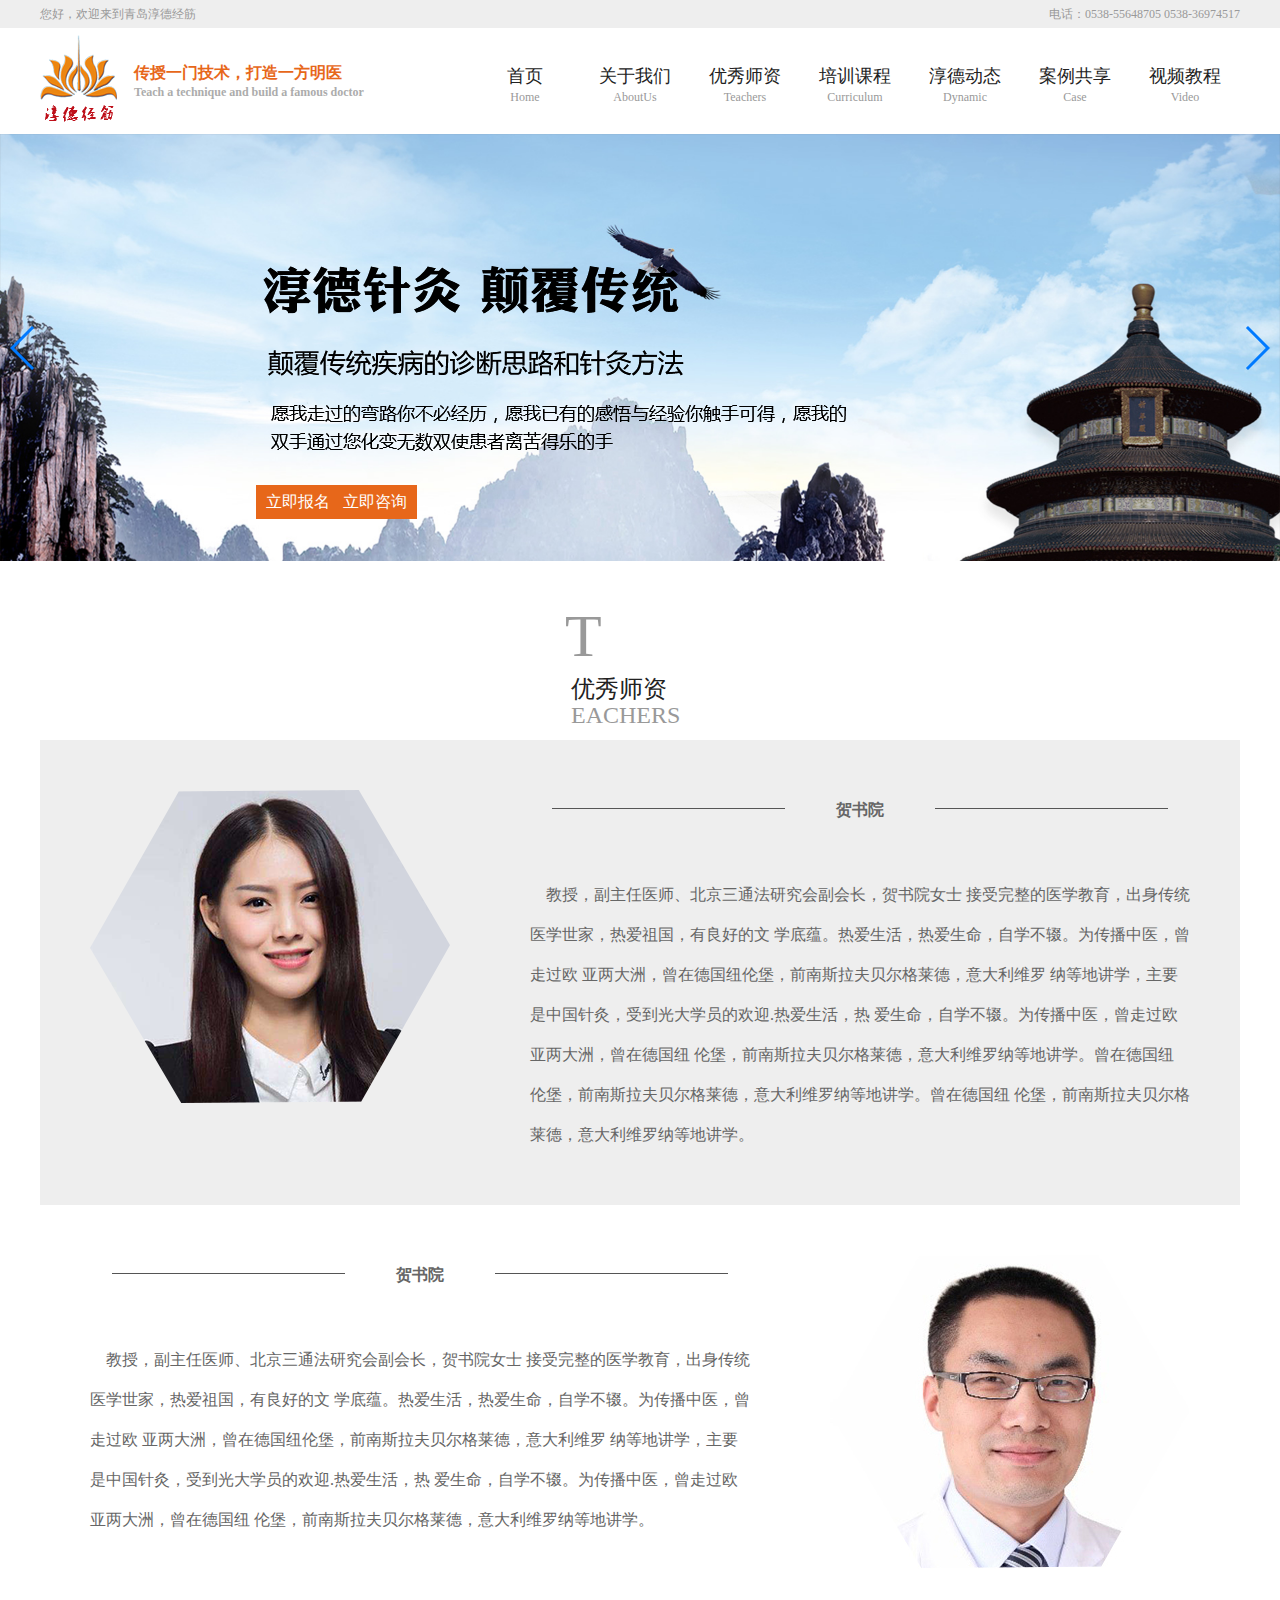
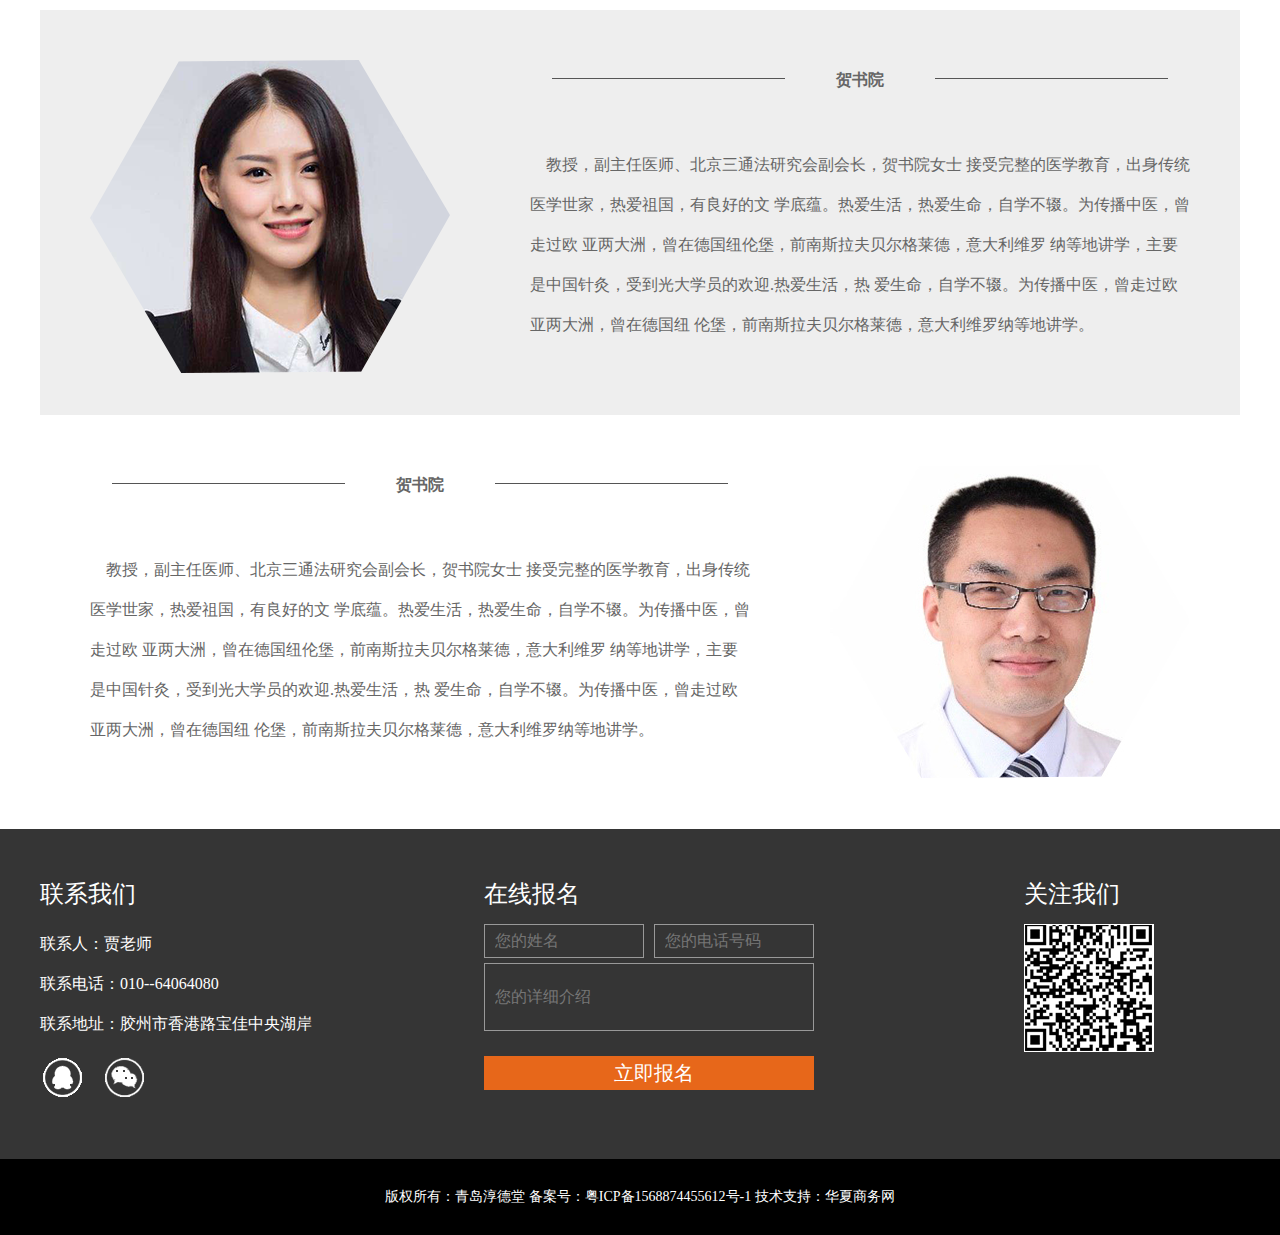
<file: 927/teachers.html>
<!DOCTYPE html>
<html lang="en">
<head>
    <meta charset="UTF-8">
    <meta http-equiv="X-UA-Compatible" content="IE=edge">
    <meta name="viewport" content="width=device-width, initial-scale=1">
    <title>优秀师资</title>
    <link href="style/style.css" rel="stylesheet" type="text/css" /> 
    <link href="style/mb.css" rel="stylesheet" type="text/css" /> 
    <link href="style/swiper.css" rel="stylesheet" type="text/css" />
    <link href="style/animate.css" rel="stylesheet" type="text/css" />
    <link rel="icon" href="images/iconlogo.png" type="image/png">
    <script type="text/javascript" src="js/jquery-3.2.1.js"></script>
    <script type="text/javascript" src="js/script.js"></script>
        <script type="text/javascript" src="js/swiper.jquery.js"></script>
</head>
<body>
     <div class="header w100 hidden-xs">
        <div class="header-mid w1200">
            <div class="header-mid-top">
                <p class="fl">您好，欢迎来到青岛淳德经筋</p>
                <p class="fr">电话：0538-55648705       0538-36974517</p>
            </div><div class="cl"></div>
            <div class="header-mid-bot">
                <div class="fl logo">
                    <img class="fl" src="images/logo.png"/>
                    <p class="fl">传授一门技术，打造一方明医<span class="disb">Teach a technique and build a famous doctor</span></p>
                </div>
                <ul class="menu fr">
                    <li class="fl">
                        <a href="index.html">首页<span class="disb">Home</span></a>
                    </li>
                    <li class="fl">
                        <a href="aboutus.html">关于我们<span class="disb">AboutUs</span></a>
                    </li>
                    <li class="fl">
                        <a href="teachers.html">优秀师资<span class="disb">Teachers</span></a>
                    </li>
                    <li class="fl">
                        <a href="course.html">培训课程<span class="disb">Curriculum</span></a>
                    </li>
                    <li class="fl">
                        <a href="news.html">淳德动态<span class="disb">Dynamic</span></a>
                    </li>
                    <li class="fl">
                        <a href="sharecase.html">案例共享<span class="disb">Case</span></a>
                    </li>
                    <li class="fl">
                        <a href="video.html">视频教程<span class="disb">Video</span></a>
                    </li>
                </ul>
            </div>
        </div>
    </div> 
         <nav class="nav w100 visible-xs">
            <img class="nav-brand" src="images/logo.png"/>
            <img class="nav-btn" src="images/navbtn.png"/>
            <ul class="nav-menu">
                 <li class="active"><a href="index.html">首页</a></li>
                 <li><a href="aboutus.html">关于我们</a></li>
                 <li><a href="teachers.html">优秀师资</a></li>
                 <li><a href="course.html">培训课程</a></li>
                 <li><a href="news.html">淳德动态</a></li>
                 <li><a href="sharecase.html">案例共享</a></li>
                 <li><a href="video.html">视频教程</a></li>
             </ul>
        </nav>
    <script>
        $(function(){
            $(".nav-btn").click(function(){
                $(".nav-menu").slideToggle()
            })
        })
    </script>
    <div class="swiper-container w100 hidden-xs">
        <div class="swiper-wrapper">
            <div class="swiper-slide"><img src="images/banner1.png"/><img class="banner1-text animated fadeInLeft" src="images/banner-text.png"/></div>
            <div class="swiper-slide"><img src="images/banner1.png"/><img class="banner1-text animated fadeInLeft" src="images/banner-text.png"/></div>
            <div class="swiper-slide"><img src="images/banner1.png"/><img class="banner1-text animated fadeInLeft" src="images/banner-text.png"/></div>
        </div>
        <div class="swiper-button-next"></div>
        <div class="swiper-button-prev"></div>
        <a class="liji disi animated fadeInLeft" href="#">立即报名</a>
        <a class="lizx disi animated fadeInLeft" href="#">立即咨询</a>
    </div>
    <div class="swiper-container w100 visible-xs">
        <div class="swiper-wrapper">
            <div class="swiper-slide"><img src="images/banner1-mb.png"/></div>
            <div class="swiper-slide"><img src="images/banner1-mb.png"/></div>
            <div class="swiper-slide"><img src="images/banner1-mb.png"/></div>
        </div>
    </div>
   
    <div class="teachers-teachers w100 xs-height-auto">
            <div class="title teachers-title m">
                <p class="letter teachers-letter fl">T</p>
                <p class="tit teachers-tit fl">优秀师资<span class="disb">EACHERS</span></p>
            </div>
            <ul class="teachers-intro w1200 xs100">
                <li>
                    <img class="fl" src="images/teacher1.png"/>
                    <p class="fr"><span class="disb text-c">贺书院</span>&nbsp;&nbsp;&nbsp;&nbsp;教授，副主任医师、北京三通法研究会副会长，贺书院女士
接受完整的医学教育，出身传统医学世家，热爱祖国，有良好的文
学底蕴。热爱生活，热爱生命，自学不辍。为传播中医，曾走过欧
亚两大洲，曾在德国纽伦堡，前南斯拉夫贝尔格莱德，意大利维罗
纳等地讲学，主要是中国针灸，受到光大学员的欢迎.热爱生活，热
爱生命，自学不辍。为传播中医，曾走过欧亚两大洲，曾在德国纽
伦堡，前南斯拉夫贝尔格莱德，意大利维罗纳等地讲学。曾在德国纽
伦堡，前南斯拉夫贝尔格莱德，意大利维罗纳等地讲学。曾在德国纽
伦堡，前南斯拉夫贝尔格莱德，意大利维罗纳等地讲学。</p><div class="cl"></div>
                </li> 
                <li>
                    <p class="fl hidden-xs"><span class="disb text-c">贺书院</span>&nbsp;&nbsp;&nbsp;&nbsp;教授，副主任医师、北京三通法研究会副会长，贺书院女士
接受完整的医学教育，出身传统医学世家，热爱祖国，有良好的文
学底蕴。热爱生活，热爱生命，自学不辍。为传播中医，曾走过欧
亚两大洲，曾在德国纽伦堡，前南斯拉夫贝尔格莱德，意大利维罗
纳等地讲学，主要是中国针灸，受到光大学员的欢迎.热爱生活，热
爱生命，自学不辍。为传播中医，曾走过欧亚两大洲，曾在德国纽
伦堡，前南斯拉夫贝尔格莱德，意大利维罗纳等地讲学。</p>
                    <img class="fr" src="images/teacher2.png"/>
                    <p class="visible-xs"><span class="disb text-c">贺书院</span>&nbsp;&nbsp;&nbsp;&nbsp;教授，副主任医师、北京三通法研究会副会长，贺书院女士
接受完整的医学教育，出身传统医学世家，热爱祖国，有良好的文
学底蕴。热爱生活，热爱生命，自学不辍。为传播中医，曾走过欧
亚两大洲，曾在德国纽伦堡，前南斯拉夫贝尔格莱德，意大利维罗
纳等地讲学，主要是中国针灸，受到光大学员的欢迎.热爱生活，热
爱生命，自学不辍。为传播中医，曾走过欧亚两大洲，曾在德国纽
伦堡，前南斯拉夫贝尔格莱德，意大利维罗纳等地讲学。</p>
                </li> 
                <li>
                    <img class="fl" src="images/teacher1.png"/>
                    <p class="fr"><span class="disb text-c">贺书院</span>&nbsp;&nbsp;&nbsp;&nbsp;教授，副主任医师、北京三通法研究会副会长，贺书院女士
接受完整的医学教育，出身传统医学世家，热爱祖国，有良好的文
学底蕴。热爱生活，热爱生命，自学不辍。为传播中医，曾走过欧
亚两大洲，曾在德国纽伦堡，前南斯拉夫贝尔格莱德，意大利维罗
纳等地讲学，主要是中国针灸，受到光大学员的欢迎.热爱生活，热
爱生命，自学不辍。为传播中医，曾走过欧亚两大洲，曾在德国纽
伦堡，前南斯拉夫贝尔格莱德，意大利维罗纳等地讲学。</p>
                </li> 
                <li>
                    <p class="fl hidden-xs"><span class="disb text-c">贺书院</span>&nbsp;&nbsp;&nbsp;&nbsp;教授，副主任医师、北京三通法研究会副会长，贺书院女士
接受完整的医学教育，出身传统医学世家，热爱祖国，有良好的文
学底蕴。热爱生活，热爱生命，自学不辍。为传播中医，曾走过欧
亚两大洲，曾在德国纽伦堡，前南斯拉夫贝尔格莱德，意大利维罗
纳等地讲学，主要是中国针灸，受到光大学员的欢迎.热爱生活，热
爱生命，自学不辍。为传播中医，曾走过欧亚两大洲，曾在德国纽
伦堡，前南斯拉夫贝尔格莱德，意大利维罗纳等地讲学。</p>
                    <img class="fr" src="images/teacher2.png"/>
                     <p class="fr visible-xs"><span class="disb text-c">贺书院</span>&nbsp;&nbsp;&nbsp;&nbsp;教授，副主任医师、北京三通法研究会副会长，贺书院女士
接受完整的医学教育，出身传统医学世家，热爱祖国，有良好的文
学底蕴。热爱生活，热爱生命，自学不辍。为传播中医，曾走过欧
亚两大洲，曾在德国纽伦堡，前南斯拉夫贝尔格莱德，意大利维罗
纳等地讲学，主要是中国针灸，受到光大学员的欢迎.热爱生活，热
爱生命，自学不辍。为传播中医，曾走过欧亚两大洲，曾在德国纽
伦堡，前南斯拉夫贝尔格莱德，意大利维罗纳等地讲学。</p><div class="cl"></div>
                </li> <div class="cl"></div>
            </ul><div class="cl"></div>
    </div><div class="cl"></div>
    <div class="footer w100">
        <div class="footer-top xs-height-auto">
            <div class="footer-top-mid w1200">
                <div class="contact fl">
                    <p class="footer-tit">联系我们</p>
                    <p class="footer-p">联系人：贾老师</p>
                    <p class="footer-p">联系电话：010--64064080</p>
                    <p class="footer-p">联系地址：胶州市香港路宝佳中央湖岸</p>
                    <a class="fl" href="#"><img src="images/qq.png"/></a>
                    <a class="fl" href="#"><img src="images/wx.png"/></a>
                </div>
                <div class="online fl">
                    <p class="footer-tit">在线报名</p>
                    <form>
                        <input class="fl text-1" type="text" placeholder="您的姓名"/>
                        <input class="fl text-1" type="text" placeholder="您的电话号码"/>
                        <input class="text-2" type="text" placeholder="您的详细介绍"/>
                        <input type="submit" value="立即报名"  />
                    </form>
                </div>
                <div class="ewm fl">
                    <p class="footer-tit">关注我们</p>
                    <img class="xs80" src="images/ewm.png"/>
                </div><div class="cl"></div>
            </div><div class="cl"></div>
        </div><div class="cl"></div>
        <div class="footer-bot hidden-xs">版权所有：青岛淳德堂      备案号：粤ICP备1568874455612号-1     技术支持：华夏商务网 </div>
        <div class="footer-bot visible-xs">版权所有：青岛淳德堂 技术支持：华夏商务网 </div>
    </div>
 <script>
    var swiper = new Swiper('.swiper-container', {
        pagination: '.swiper-pagination',
        nextButton: '.swiper-button-next',
        prevButton: '.swiper-button-prev',
        paginationClickable: true,
        spaceBetween: 30,
        centeredSlides: true,
        autoplay: 2500,
        autoplayDisableOnInteraction: false,
        loop: true
    });
</script>
</body>
</html>
</file>
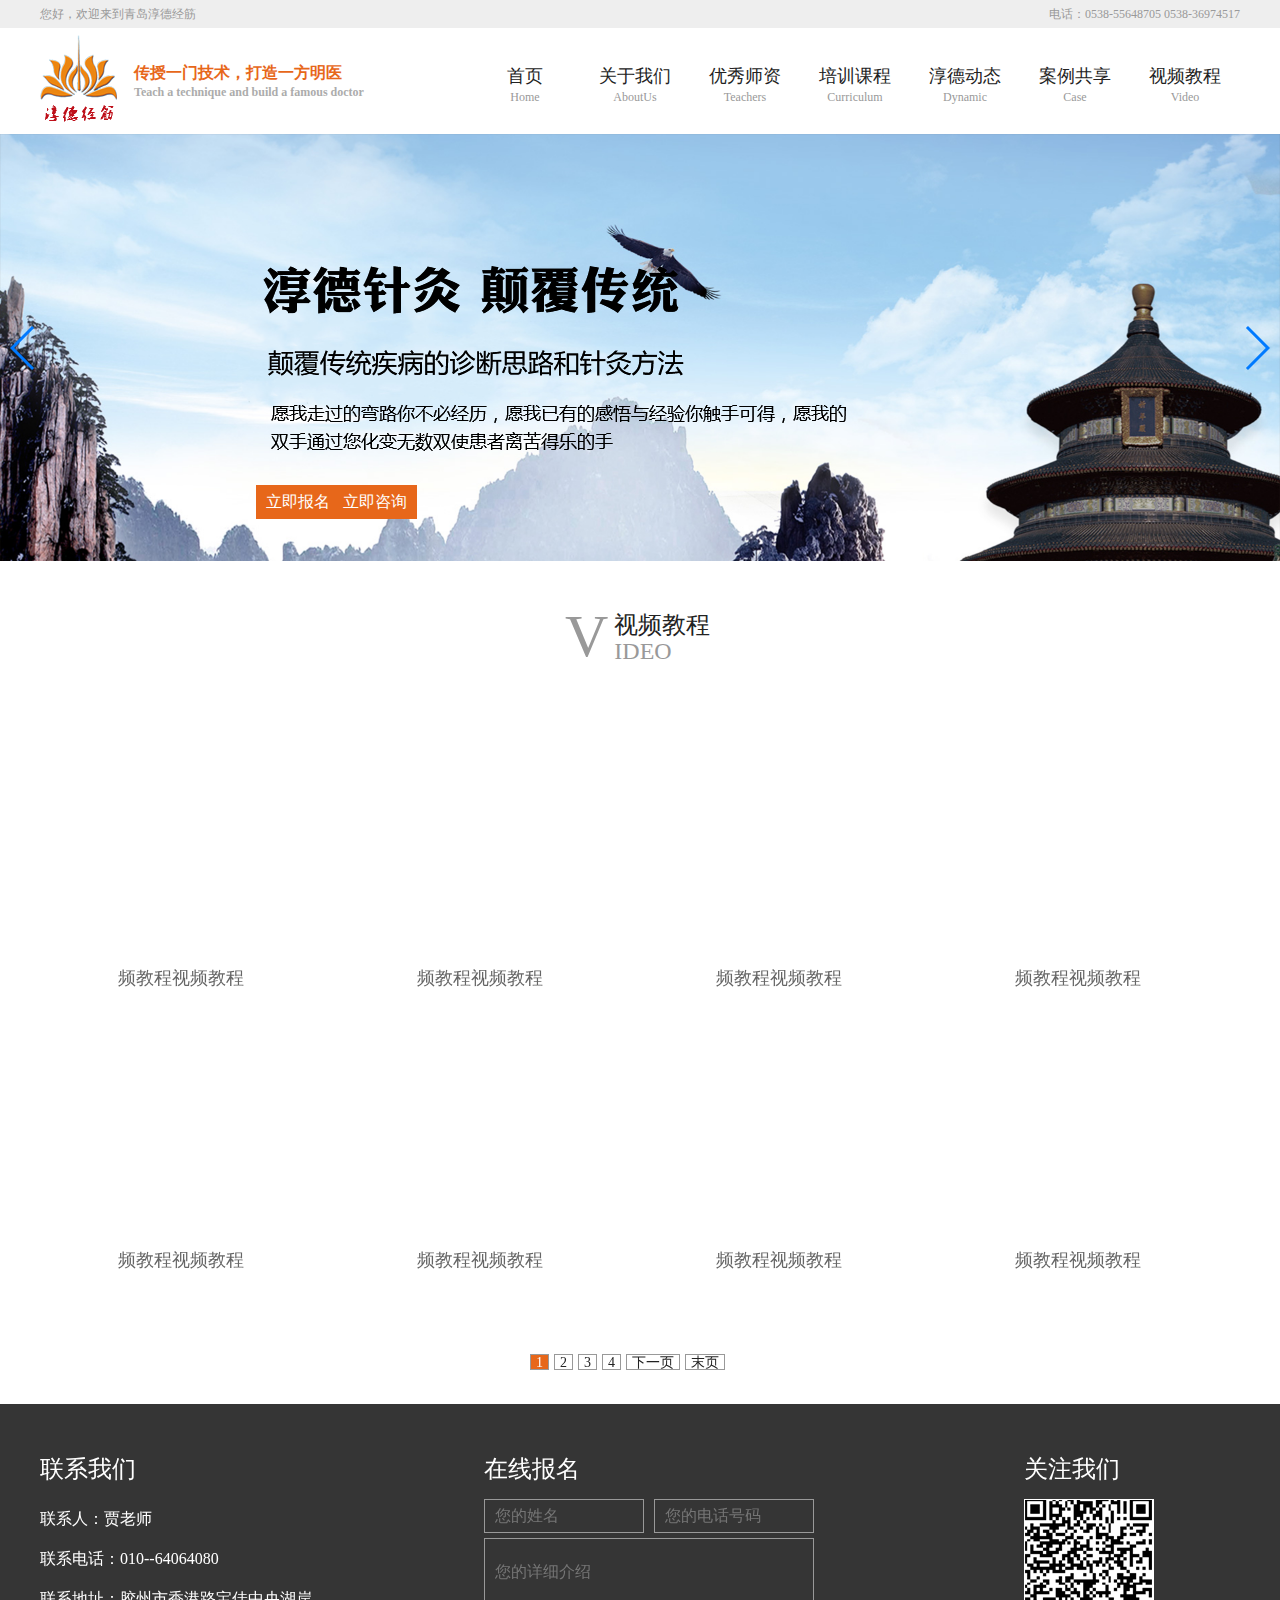
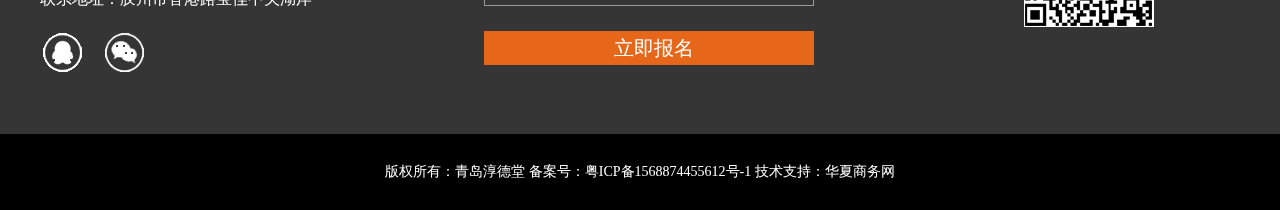
<file: 927/video.html>
<!DOCTYPE html>
<html lang="en">
<head>
    <meta charset="UTF-8">
    <meta http-equiv="X-UA-Compatible" content="IE=edge">
    <meta name="viewport" content="width=device-width, initial-scale=1">
    <title>视频教程</title>
    <link href="style/style.css" rel="stylesheet" type="text/css" /> 
    <link href="style/mb.css" rel="stylesheet" type="text/css" /> 
    <link href="style/swiper.css" rel="stylesheet" type="text/css" />
    <link href="style/animate.css" rel="stylesheet" type="text/css" />
    <link rel="icon" href="images/iconlogo.png" type="image/png">
    <script type="text/javascript" src="js/jquery-3.2.1.js"></script>
    <script type="text/javascript" src="js/script.js"></script>
        <script type="text/javascript" src="js/swiper.jquery.js"></script>
</head>
<body>
    <div class="header w100 hidden-xs">
        <div class="header-mid w1200">
            <div class="header-mid-top">
                <p class="fl">您好，欢迎来到青岛淳德经筋</p>
                <p class="fr">电话：0538-55648705       0538-36974517</p>
            </div><div class="cl"></div>
            <div class="header-mid-bot">
                <div class="fl logo">
                    <img class="fl" src="images/logo.png"/>
                    <p class="fl">传授一门技术，打造一方明医<span class="disb">Teach a technique and build a famous doctor</span></p>
                </div>
                <ul class="menu fr">
                    <li class="fl">
                        <a href="index.html">首页<span class="disb">Home</span></a>
                    </li>
                    <li class="fl">
                        <a href="aboutus.html">关于我们<span class="disb">AboutUs</span></a>
                    </li>
                    <li class="fl">
                        <a href="teachers.html">优秀师资<span class="disb">Teachers</span></a>
                    </li>
                    <li class="fl">
                        <a href="course.html">培训课程<span class="disb">Curriculum</span></a>
                    </li>
                    <li class="fl">
                        <a href="news.html">淳德动态<span class="disb">Dynamic</span></a>
                    </li>
                    <li class="fl">
                        <a href="sharecase.html">案例共享<span class="disb">Case</span></a>
                    </li>
                    <li class="fl">
                        <a href="video.html">视频教程<span class="disb">Video</span></a>
                    </li>
                </ul>
            </div>
        </div>
    </div> 
         <nav class="nav w100 visible-xs">
            <img class="nav-brand" src="images/logo.png"/>
            <img class="nav-btn" src="images/navbtn.png"/>
            <ul class="nav-menu">
                 <li class="active"><a href="index.html">首页</a></li>
                 <li><a href="aboutus.html">关于我们</a></li>
                 <li><a href="teachers.html">优秀师资</a></li>
                 <li><a href="course.html">培训课程</a></li>
                 <li><a href="news.html">淳德动态</a></li>
                 <li><a href="sharecase.html">案例共享</a></li>
                 <li><a href="video.html">视频教程</a></li>
             </ul>
        </nav>
    <script>
        $(function(){
            $(".nav-btn").click(function(){
                $(".nav-menu").slideToggle()
            })
        })
    </script>
    <div class="swiper-container w100 hidden-xs">
        <div class="swiper-wrapper">
            <div class="swiper-slide"><img src="images/banner1.png"/><img class="banner1-text animated fadeInLeft" src="images/banner-text.png"/></div>
            <div class="swiper-slide"><img src="images/banner1.png"/><img class="banner1-text animated fadeInLeft" src="images/banner-text.png"/></div>
            <div class="swiper-slide"><img src="images/banner1.png"/><img class="banner1-text animated fadeInLeft" src="images/banner-text.png"/></div>
        </div>
        <div class="swiper-button-next"></div>
        <div class="swiper-button-prev"></div>
        <a class="liji disi animated fadeInLeft" href="#">立即报名</a>
        <a class="lizx disi animated fadeInLeft" href="#">立即咨询</a>
    </div>
    <div class="swiper-container w100 visible-xs">
        <div class="swiper-wrapper">
            <div class="swiper-slide"><img src="images/banner1-mb.png"/></div>
            <div class="swiper-slide"><img src="images/banner1-mb.png"/></div>
            <div class="swiper-slide"><img src="images/banner1-mb.png"/></div>
        </div>
    </div>
    <div class="video w100 xs-height-auto">
        <div class="video-mid w1200">
            <div class="title teachers-title m">
                <p class="letter teachers-letter fl">V</p>
                <p class="tit teachers-tit fl">视频教程<span class="disb">IDEO</span></p>
            </div>
            <ul class="video-list xs100">
                <li class="fl xs100"><embed src="http://player.youku.com/embed/XMjk5OTIzMTg0NA==" autostart="true" loop="true" width="281" height="200" ><p class="video-tit text-c w100">频教程视频教程</p></li>
                <li class="fl xs100"><embed src="http://player.youku.com/embed/XMjk5OTIzMTg0NA==" autostart="true" loop="true" width="281" height="200" ><p class="video-tit text-c w100">频教程视频教程</p></li>
                <li class="fl xs100"><embed src="http://player.youku.com/embed/XMjk5OTIzMTg0NA==" autostart="true" loop="true" width="281" height="200" ><p class="video-tit text-c w100">频教程视频教程</p></li>
                <li class="fl xs100"><embed src="http://player.youku.com/embed/XMjk5OTIzMTg0NA==" autostart="true" loop="true" width="281" height="200" ><p class="video-tit text-c w100">频教程视频教程</p></li>
                <li class="fl xs100"><embed src="http://player.youku.com/embed/XMjk5OTIzMTg0NA==" autostart="true" loop="true" width="281" height="200" ><p class="video-tit text-c w100">频教程视频教程</p></li>
                <li class="fl xs100"><embed src="http://player.youku.com/embed/XMjk5OTIzMTg0NA==" autostart="true" loop="true" width="281" height="200" ><p class="video-tit text-c w100">频教程视频教程</p></li>
                <li class="fl xs100"><embed src="http://player.youku.com/embed/XMjk5OTIzMTg0NA==" autostart="true" loop="true" width="281" height="200" ><p class="video-tit text-c w100">频教程视频教程</p></li>
                <li class="fl xs100"><embed src="http://player.youku.com/embed/XMjk5OTIzMTg0NA==" autostart="true" loop="true" width="281" height="200" ><p class="video-tit text-c w100">频教程视频教程</p></li>
            </ul>
            
        </div>
    </div><div class="cl"></div>
    <div class="page m">
        <a class="on fl disi" href="#">1</a>
        <a class="fl disi" href="#">2</a>
        <a class="fl disi" href="#">3</a>
        <a class="fl disi" href="#">4</a>
        <a class="fl disi" href="#">下一页</a>
        <a class="fl disi" href="#">末页</a>
    </div><div class="cl"></div>
    <div class="footer w100">
        <div class="footer-top xs-height-auto">
            <div class="footer-top-mid w1200">
                <div class="contact fl">
                    <p class="footer-tit">联系我们</p>
                    <p class="footer-p">联系人：贾老师</p>
                    <p class="footer-p">联系电话：010--64064080</p>
                    <p class="footer-p">联系地址：胶州市香港路宝佳中央湖岸</p>
                    <a class="fl" href="#"><img src="images/qq.png"/></a>
                    <a class="fl" href="#"><img src="images/wx.png"/></a>
                </div>
                <div class="online fl">
                    <p class="footer-tit">在线报名</p>
                    <form>
                        <input class="fl text-1" type="text" placeholder="您的姓名"/>
                        <input class="fl text-1" type="text" placeholder="您的电话号码"/>
                        <input class="text-2" type="text" placeholder="您的详细介绍"/>
                        <input type="submit" value="立即报名"  />
                    </form>
                </div>
                <div class="ewm fl">
                    <p class="footer-tit">关注我们</p>
                    <img class="xs80" src="images/ewm.png"/>
                </div><div class="cl"></div>
            </div><div class="cl"></div>
        </div><div class="cl"></div>
        <div class="footer-bot hidden-xs">版权所有：青岛淳德堂      备案号：粤ICP备1568874455612号-1     技术支持：华夏商务网 </div>
        <div class="footer-bot visible-xs">版权所有：青岛淳德堂 技术支持：华夏商务网 </div>
    </div>
 <script>
    var swiper = new Swiper('.swiper-container', {
        pagination: '.swiper-pagination',
        nextButton: '.swiper-button-next',
        prevButton: '.swiper-button-prev',
        paginationClickable: true,
        spaceBetween: 30,
        centeredSlides: true,
        autoplay: 2500,
        autoplayDisableOnInteraction: false,
        loop: true
    });
</script>
</body>
</html>
</file>
<file: 927/style/style.css>
@charset "utf-8";
/* CSS Document */
*{margin:0;padding:0;border:none; box-sizing:border-box;}
html{ font-size:12pt; line-height:12pt;font-weight:400;color: #666;background: #fff;font-family: "Segoe UI", Tahoma, Verdana,"Microsoft YaHei"} 
img{ border:0;display:block;}
input,textarea,select{resize:none;}
ul,li{ list-style-type:none;margin:0;}
h1,h2,h3,h4,h5,h6 {font-size: 12px;} em,i,b {font-style: normal;font-weight: normal}
select, button, input{ outline:none;border:none}
a{color:inherit;display: block}
a{text-decoration:none;} 
a:hover{color: inherit;text-decoration:none;} 
.fl{float:left;}.fr{float:right;}
.m{margin:0 auto}
.f12{font-size:12px}
.ind{text-indent: 2em}
.text-o{overflow: hidden;white-space: nowrap;text-overflow: ellipsis}
.text-c{text-align: center}
.disb{display: block} .disi{display:inline-block} .disn{display:none}
.cl{clear:both} 
.w100{width:100%;} .w1200{max-width:1200px;width: 100%;margin: 0 auto}
.tran{transition:all 0.3s;-moz-transition:all 0.3s;-ms-transition:all 0.3s;-o-transition:all 0.3s;-webkit-transition:all 0.3s;}


.header{height: 134px;background: #fff url(../images/headbg.png) repeat-x; color: #999;}
.header-mid-top{height: 28px;color: #999;font-size: 12px;line-height: 28px;}
.header-mid-bot{height: 106px;}
.logo p{color: #e7671a;font-size: 16px;margin-top: 35px;line-height: 20px;font-weight: 600;}
.logo p span{color: #acacac;font-size: 12px;line-height: 18px}
.menu li{width: 110px;height: 106px; font-size: 18px;color: #222;padding-top: 40px;text-align: center;}
.menu li a span{font-size: 12px;color: #999;line-height: 26px;}
.menu li:hover{color: #fff;background: #e7671a}
.menu li:hover span{color: #fff;}
.hav-sub{position: relative}
.sub-menu{position: absolute;z-index: 9999;background: #fff;width: 150px;left:-20px;top:100%;text-align: center;}
.sub-menu li{width: 100%; height: 20px;line-height: 20px;font-size: 14px;}
.swiper-slide img:first-child{width: 100%;}
.swiper-slide .banner1-text{position: absolute;top:25%;left: 20%;z-index: 999;}
.liji{width: 84px;height: 34px;line-height: 34px;text-align: center;color: #fff;background: #e7671a;position: absolute;z-index: 99;bottom: 10%;left: 20%;}
.lizx{width: 84px;height: 34px;line-height: 34px;text-align: center;color: #fff;background: #e7671a;position: absolute;z-index: 99;bottom: 10%;left: 26%;}
.footer{color: #fff;}
.footer-top{height: 330px;background: #353535;padding-top: 50px;}
.footer-top .contact{width: 444px;}
.footer-top .footer-tit{font-size: 24px;line-height: 30px;margin-bottom: 15px}
.footer-top .footer-p{font-size: 16px;line-height: 40px;}
.footer-top a{margin:10px 15px auto 0}
.footer-top .online{width: 540px;}
.footer-top input{background: #353535;padding-left: 10px;color: #999;}
.footer-top input[type=text]{font-size: 16px;margin-right: 10px;border: 1px solid #999;}
.footer-top .text-1{width:160px;height: 34px;}
.footer-top .text-2{width: 330px; height: 68px;margin-top: 5px;}
.footer-top input[type=submit]{font-size: 20px;text-align: center;height: 34px;width: 330px;margin-top: 25px;background: #e7671a;color: #fff}
.footer-top .ewm{width: 130px;}
.footer-bot{height: 76px;background: #000;text-align: center;line-height: 76px;font-size: 14px;}
.aboutus{height: 550px;background: #e7671a;color: #fff;padding-top: 85px;}   
.title{height: 64px;width:  200px;color: #fff;margin-bottom: 70px;}   
.tit{font-size: 24px;line-height: 26px;margin: 6px auto auto 6px;}   
.letter{font-size: 60px;height: 64px;line-height: 60px;}   
.aboutus-mid-r{width: 686px;}   
.aboutus-mid-r p{font-size: 16px;line-height: 35px;}   
.aboutus-mid-r a{width: 136px;height: 36px;line-height: 36px; text-align: center;border: 1px solid #fff;margin-top: 20px;}   
.map{height: 730px;background: #f5f5f5;padding-top: 75px}  
.map-tit{height: 24px;background: #f5f5f5;color: #000;font-size: 24px;margin-bottom: 35px;}  
.map-mid{background: #Fff;height: 508px;}  
.city{margin: 102px auto auto 95px;}  
.city li ul li{width: 120px;height: 50px;line-height: 50px;text-align: center;color: #000;}  
.map img{margin-top: 60px;}  
.why{height: 1070px;background: url(../images/whybg.png) no-repeat center;padding-top: 45px;}  
.why-tit{background: url(../images/whytitbg.png);width: 515px;height: 24px;line-height: 24px;font-size: 24px}  
.why-ul{margin-top: 80px;}
.why-ul li{height: 230px;border-bottom: 1px dashed #222;}
.why-p{margin-top: 35px;}
.why-p p{font-size: 16px;line-height: 16px; color: #222;width: 745px;height: 70px;}
.why-p span{font-size: 40px;color: #e7671a;margin-right: 35px;}
.why img{margin-top: 22px;}
.why-ul li:nth-of-type(even) p{text-align: right}
.why-ul li:nth-of-type(even) span{margin-right: 0px;padding-left: 35px;}
.why-ul li p:last-of-type{width: 640px;float: left;line-height: 24px}
.idea{height: 764px;background: url(../images/linianbg.png) no-repeat center;padding-top: 45px;}
.idea-tit{background: url(../images/liniantitbg.png);width: 460px;height: 24px;line-height: 24px;font-size: 24px}
.idea-mid-l{margin-top: 132px}
.idea-mid-r{margin-top: 132px;width: 590px;}
.idea-mid-r li{height: 170px}
.idea-num{font-size: 60px;width: 60px;height: 60px;line-height: 60px;}
.idea-num1{color: #ffc001;}
.idea-num2{color: #05c29c;}
.idea-num3{color: #2a99f3;}
.idea-p{font-size: 16px;color: #555;width: 444px;line-height: 30px;}
.idea-p span{font-size: 24px;color: #222;margin-bottom: 15px;}
.teachers{height: 650px;padding-top: 45px;}
.teachers:hover{cursor:pointer}
.teachers-title{height: 64px;width:  150px;color: #222;margin-bottom: 70px;}   
.teachers-tit{font-size: 24px;line-height: 26px;margin: 6px auto auto 6px;}   
.teachers-tit span{color: #999;}   
.teachers-letter{font-size: 60px;height: 64px;line-height: 60px;color: #999;} 
.teacher{position: relative;width: 300px;height: 208px;overflow: hidden}
.teachers-cover{background: rgba(0,136,247,0.3);width: 100%;height: 100%;position: absolute;top: 0;display: none}
.teacher .name{width: 150px;height: 42px;line-height: 42px;text-align: center;color: #fff;border-top: 1px solid #fff;border-bottom: 1px solid #fff;position: absolute;top:40px;left:75px;display: none}
.teacher .teachers-more{width: 80px;height: 22px;line-height: 22px;text-align: center;color: #fff;border: 1px solid #fff;position: absolute;bottom:50px;left:120px;font-size: 12px;display: none}
.case{height: 524px;background: #f5f5f5;padding-top: 45px;}
.cases li{width: 296px;height:auto;margin-right: 5px;background: #fff;}
.cases li:last-of-type{margin-right: 0px}
.cases li img{margin-top: 9px;}
.cases li .case-tit{font-size: 16px;line-height: 55px;}
.cases li .case-on{background: #e7671a;color: #fff}
.cases li:hover{background: #e7671a;color: #fff}
.cases li:hover .case-tit{color: #fff}
.news{height: 570px;padding-top: 45px}
.news-r{width: 640px;}
.news-r li{height: 70px;overflow: hidden;margin-bottom: 25px;}
.news-r li:hover{color: #111}
.news-r .date{width: 70px;height: 70px;background: #e7671a;line-height: 35px;font-size: 24px;color: #fff;}
.news-r .date span{line-height: 35px;font-size: 16px;}
.news-r .news-tit{line-height: 32px;font-size: 16px;padding-left: 44px;width: 550px}
.news-r .news-tit span{font-size: 20px;margin-bottom: 5px;}
.pic{height: 618px;background: #e7671a;padding-top: 85px}
.pic-mid{height: 437px;}
.pic1{margin:0 5px 6px 0;}
.pic3{margin:0 4px 10px 0;}
/*aboutus*/
.aboutus-aboutus{height: 557px;background: #e7671a;}
.aboutus-aboutus p{color: #fff;margin-top: 118px;font-size: 16px;width: 600px;line-height: 36px;padding-right: 20px;}
.aboutus-aboutus span{margin-bottom: 50px;font-size: 30px;}

/*course*/
.course{padding-top: 45px;padding-bottom: 45px;}
.course-title{font-size: 30px;color: #222;line-height: 50px;}
.course-tit{font-size: 18px;color: #555;line-height:80px;}

/*casedetail*/
.casedetail{padding-bottom: 45px;}
.case-tit{color: #222;line-height: 130px;font-size: 30px;}
.detail-p{font-size: 16px;color: #555;width: 590px;padding: 35px;line-height: 30px;}
.detail-contact{width: 220px;height: 66px;background: #e7671a;color: #fff;font-size: 14px;line-height: 33px;text-indent: 0em;padding-left: 10px;margin: 146px auto auto 320px;}
.casedetail-detail{background: #f3f3f3;height: 534px;}

/*newsdetail*/
.newsdetail{padding-top: 45px;padding-bottom: 45px;}
.newsdetail-title{font-size: 28px;color: #222;line-height: 30px;}
.newsdetail-tit{font-size: 14px;color: #999;line-height: 50px;}
.newsdetail-tit span{padding-left: 20px;padding-right: 20px;border-right: 1px solid }
.newsdetail-tit span:last-of-type{border-right:none }
.newsdetail-detail{background: #eee;padding: 40px;}
.newsdetail-detail img{margin-bottom: 40px;}
.newsdetial-p{font-size: 14px;color: #555;line-height: 36px;}
.news-prev{margin-top: 40px;color: #999;line-height: 36px;font-size: 14px;}
.news-next{color: #555;line-height: 36px;font-size: 14px;}

/*news*/
.news-list{margin-top: 30px;height: 135px}
.news-list li{height: 135px;margin-bottom: 25px;padding-top: 35px;padding-left: 35px;}
.news-list:nth-of-type(even){background: #f6f5f3}
.news-list li:hover .news-tit {text-decoration: underline}
.news-list .date{width: 70px;height: 70px;background: #e7671a;line-height: 35px;font-size: 24px;color: #fff;}
.news-list .date span{line-height: 35px;font-size: 16px;}
.news-list .news-tit.news-tit{line-height: 20px;font-size: 12px;padding-left: 44px;width: 450px;color: #999}
.news-list .news-tit span{font-size: 14px;margin-bottom: 5px;color: #555;}
.news-main{height: 293px;background: url(../images/news.png);color: #fff;padding-top: 35px;padding-right: 15px;}
.news-main-main{width: 730px;line-height: 30px}
.news-main-main a{text-indent: 0;margin-top: 30px;border-bottom: 1px solid #fff;width: 80px;text-align: center}
.news-main-tit{width: 730px;font-size: 20px;line-height: 30px}
.news-main-tit span{font-size: 14px;}
.page{width: 220px;padding-top: 50px;padding-bottom: 50px;}
.page a{color: #222;font-size: 14px;height: 16px;line-height: 16px;text-align: center;padding-left: 5px;padding-right: 5px;border: 1px solid #999;margin-right: 5px;}
.page a:hover{color: #fff;background: #e7671a;}
.page .on{color: #fff;background: #e7671a;}

/*teachers*/
.teachers-teachers{height: auto;padding-top: 45px;}
.teachers-intro li{min-height: 405px;padding: 50px;}
.teachers-intro li:nth-of-type(odd){background: #eee}
.teachers-intro p{width: 660px;background: url(../images/teacherintro.png) no-repeat top center;line-height: 40px;}
.teachers-intro span{text-indent: 0;margin-bottom: 45px;font-weight: 600;}

/*vedio*/
.video-tit{font-size: 18px;height: 70px;line-height: 70px;}
.video{padding-top: 45px;padding-bottom: 45px;}
.video-list li{width: 281px;height: 272px;margin:auto 18px 10px auto;}
.video-list li:hover{color: #222}
.video-list li img{width: 281px;height: 202px;}
.video-list li .video-tit{width:281px; height: 70px;line-height: 70px;}
/*sharecase*/
.sharecase{padding-top: 45px;padding-bottom: 45px;}
.case-list li{width: 582px;height: 236px;border: 1px solid #c6c6c6;padding: 20px;margin-bottom: 30px;}
.case-list li:nth-of-type(odd){float: left}
.case-list li:nth-of-type(even){float: right}
.case-right{width: 228px;height: 200px;}
.case-tit{font-size: 18px;color: #e7671a;height: 50px;line-height: 30px; border-bottom: 1px solid #e9e9e9;}
.case-main{font-size: 14px;color: #555;line-height: 28px;margin-top: 15px;}
.case-main:hover{color: #222;}
.case-more{margin-top: 15px;}
</file>
<file: 927/style/mb.css>
@media (min-width: 768px){
    .visible-xs{display: none} 
    
}
@media (max-width: 768px){
    .hidden-xs{display: none} 
    img{width: 100%;}  
    *{max-width: 100%!important}
    .xs100{width: 100%!important;padding-left: 2%;padding-right: 2%;}
    .xs80{width: 80%;}
    .xs-height-auto{height: auto!important;padding-top: 20px;padding-bottom: 20px;}
    .xs-m0{margin: 0}
    .nav{height: 80px;padding:0 10px;background: #f8f8f8;color: #666;position: relative;top:0;z-index: 999999;}
    .nav-brand{float: left;width: 60px;height: auto;margin-top: 6px;}
    .nav-btn{float: right;margin-top: 20px;width: 40px;height: 40px;}
    .nav-menu{position: absolute;top:80px;z-index: 999;background: #f8f8f8;width: 100%;margin-left: -10px;text-align: center;display: none;box-shadow: 0 -1px 2px rgba(0,0,0,0.1)}
    .nav-menu li{height: 40px;line-height: 40px;border-bottom: 1px dotted #f1f1f1}
    .nav-menu li:hover{background: #f1f1f1}
    .footer-top{background: #353535;padding-top: 50px;padding-bottom: 30px;}
    .footer-top .contact{width: 100%;padding-left: 5%;margin-bottom: 45px;}
    .footer-top .online{width: 100%;padding-left: 5%;margin-bottom: 45px;}
    .footer-top input[type=text]{font-size: 16px;margin-right: 10px;border: 1px solid #999;margin-top: 5px;width: 90%}
    .footer-top input[type=submit]{width: 90%}
    .footer-top .ewm{width: 100%;padding-left: 5%;margin-bottom: 45px;}
    .footer-bot{height: 50px;background: #000;text-align: center;line-height: 50px;font-size: 12px;}
    .why{background: #eee;padding-top: 20px;padding-bottom: 20px;}  
    .why-tit{background: none; width: 515px;height: 24px;line-height: 24px;font-size: 24px}  
    .idea{background: #eee;padding-top: 20px;padding-bottom: 20px;}
    .idea-tit{background: #eee; width: 460px;height: 24px;line-height: 24px;font-size: 24px}  
    .title{margin-bottom: 10px;text-align: center;width: 145px;} 
    .map-tit{margin-bottom: 10px;} 
    .map-mid{padding-top: 20px;padding-bottom: 20px;height: auto}
    .city-mb{margin-left: 20px;}
    .why-mid{height: auto}
    .why-ul{margin-top: 0;height: auto}
    .why-ul li{border-bottom: none;}
    .why-ul li:nth-of-type(even) p{text-align: left}
    .why-ul li:nth-of-type(even) span{margin-right: 35px; padding-left: 0px;}
    .why-ul li p{line-height: 36px!important;height: auto;}
    .idea-mid-l{margin-top: 20px}
    .idea-mid-r{margin-top: 20px;}
    .teacher{margin-bottom: 10px;width: 48%;height: auto}
    .teacher:nth-of-type(even){float: right;margin-left: 2%;}
    .teacher:nth-of-type(odd){float: left；;margin-right: 2%;}
.teacher .name{width: 80%;height: 22px;line-height: 22px;text-align: center;color: #fff;border-top: 1px solid #fff;border-bottom: 1px solid #fff;display: block;margin-top: 15px;}
.teacher .teachers-more{width: 80%;height: 22px;line-height: 22px;text-align: center;color: #fff;border: 1px solid #fff;font-size: 12px;display: block;margin: 10px auto}   
.pic-mid div{margin:0!important}
.pic-mid img{margin-top: 15px!important}
    .cases li{width: 296px;height: 264px;margin: 0 auto;float: none}
    .cases li:last-of-type{margin-right: auto}
    .news-r{margin-top: 20px;}
    .news-r .news-tit{line-height: 32px;font-size: 16px;padding-left: 5px;width:220px;float: right}
    .aboutus-aboutus p{margin-top: 10px;}
    .casedetail{padding-bottom: 20px;}
    .case-tit{color: #222;line-height: 60px;font-size: 30px;}
    .detail-p{font-size: 16px;color: #555;width: 590px;padding: 35px;line-height: 30px;}
    .detail-contact{width: 220px;height: 66px;background: #e7671a;color: #fff;font-size: 14px;line-height: 33px;text-indent: 0em;padding-left: 10px;margin:20px auto;}
    .newsdetail-tit{font-size: 14px;color: #999;line-height: 50px;}
    .newsdetail-tit span{padding-left: 20px;padding-right: 20px;border-right: none }   
    .newsdetail-detail{padding: 20px;}
    .news-main{background: #e7671a;padding-top: 20px;margin-bottom: 20px}
    .news-main-main{float: none}
    .news-main-tit{float: none}
    .news-list{margin-top: 0;padding: 0}   
    .news-list li{margin-bottom: 25px;padding-top: 5px;padding-left: 5px;padding-bottom: 10px; float: none}   
    .news-list .news-tit.news-tit{padding-left: 15px;width: 220px;line-height: 16px}
    .news-list:nth-of-type(even){background: none!important}
    .teachers-intro img,.teachers-intro p{float: none} 
    .teachers-intro li{height: auto;padding-top: 20px;padding-left: 5px;padding-right: 5px;}
    .teachers-intro span{text-indent: 0;margin: 15px auto 15px;font-weight: 600;}
    .vedio-list li{float: none;margin:auto auto 10px auto;}
    .video-list li img{width: 100%}
    .case-more{width: 30px;height: 30px;}

    
    
}
</file>
